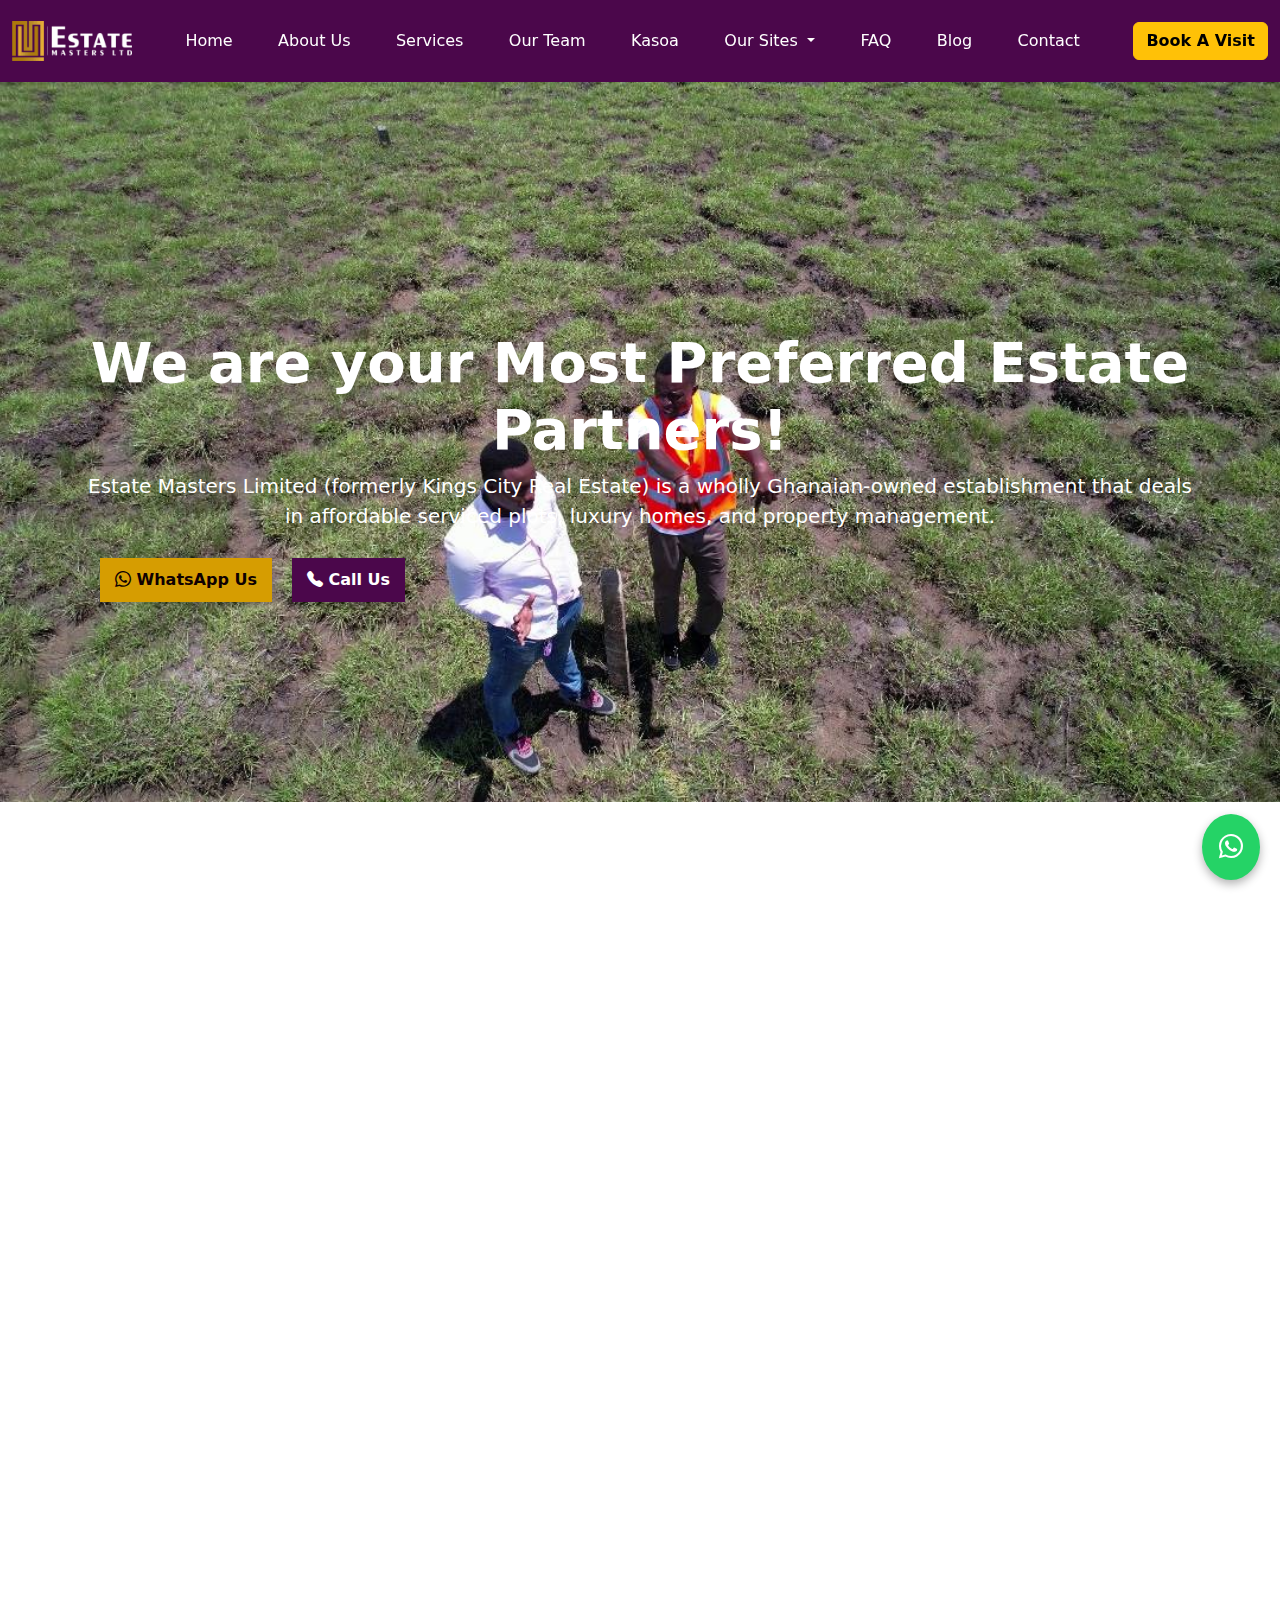
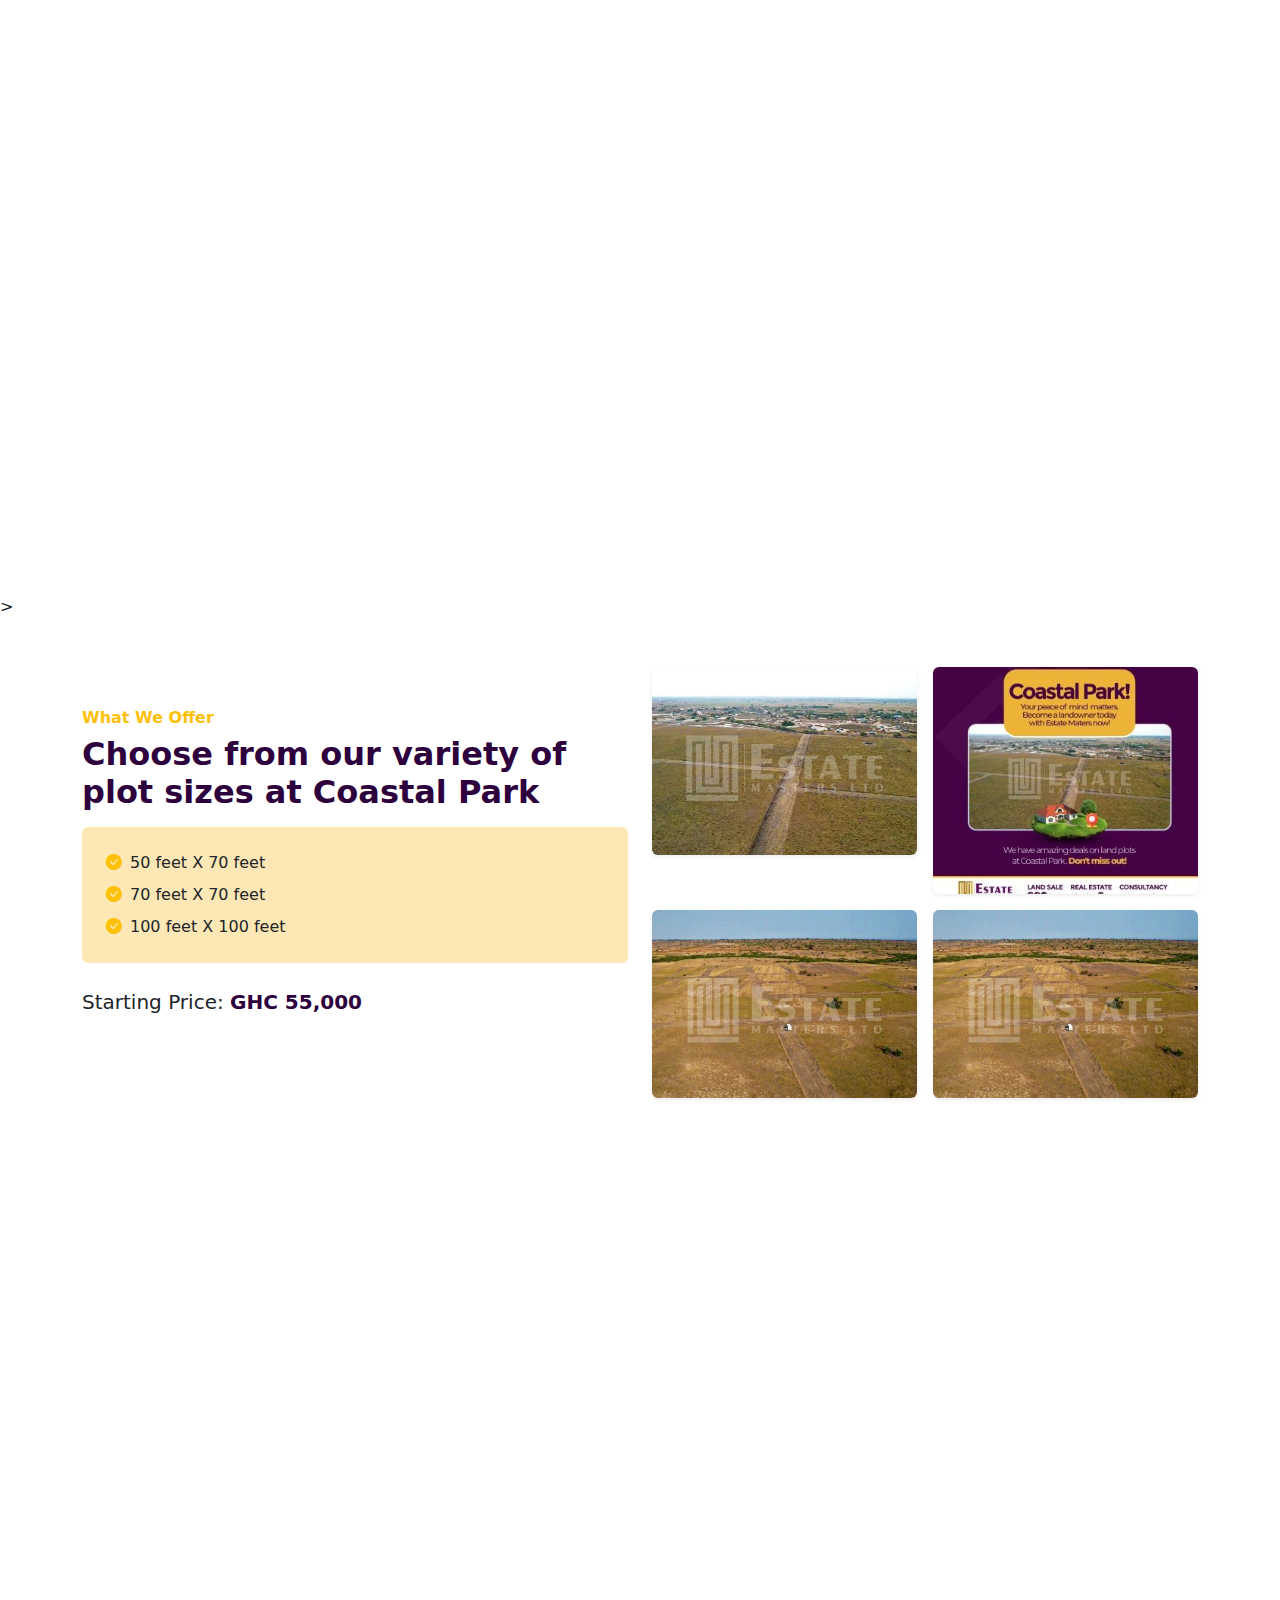
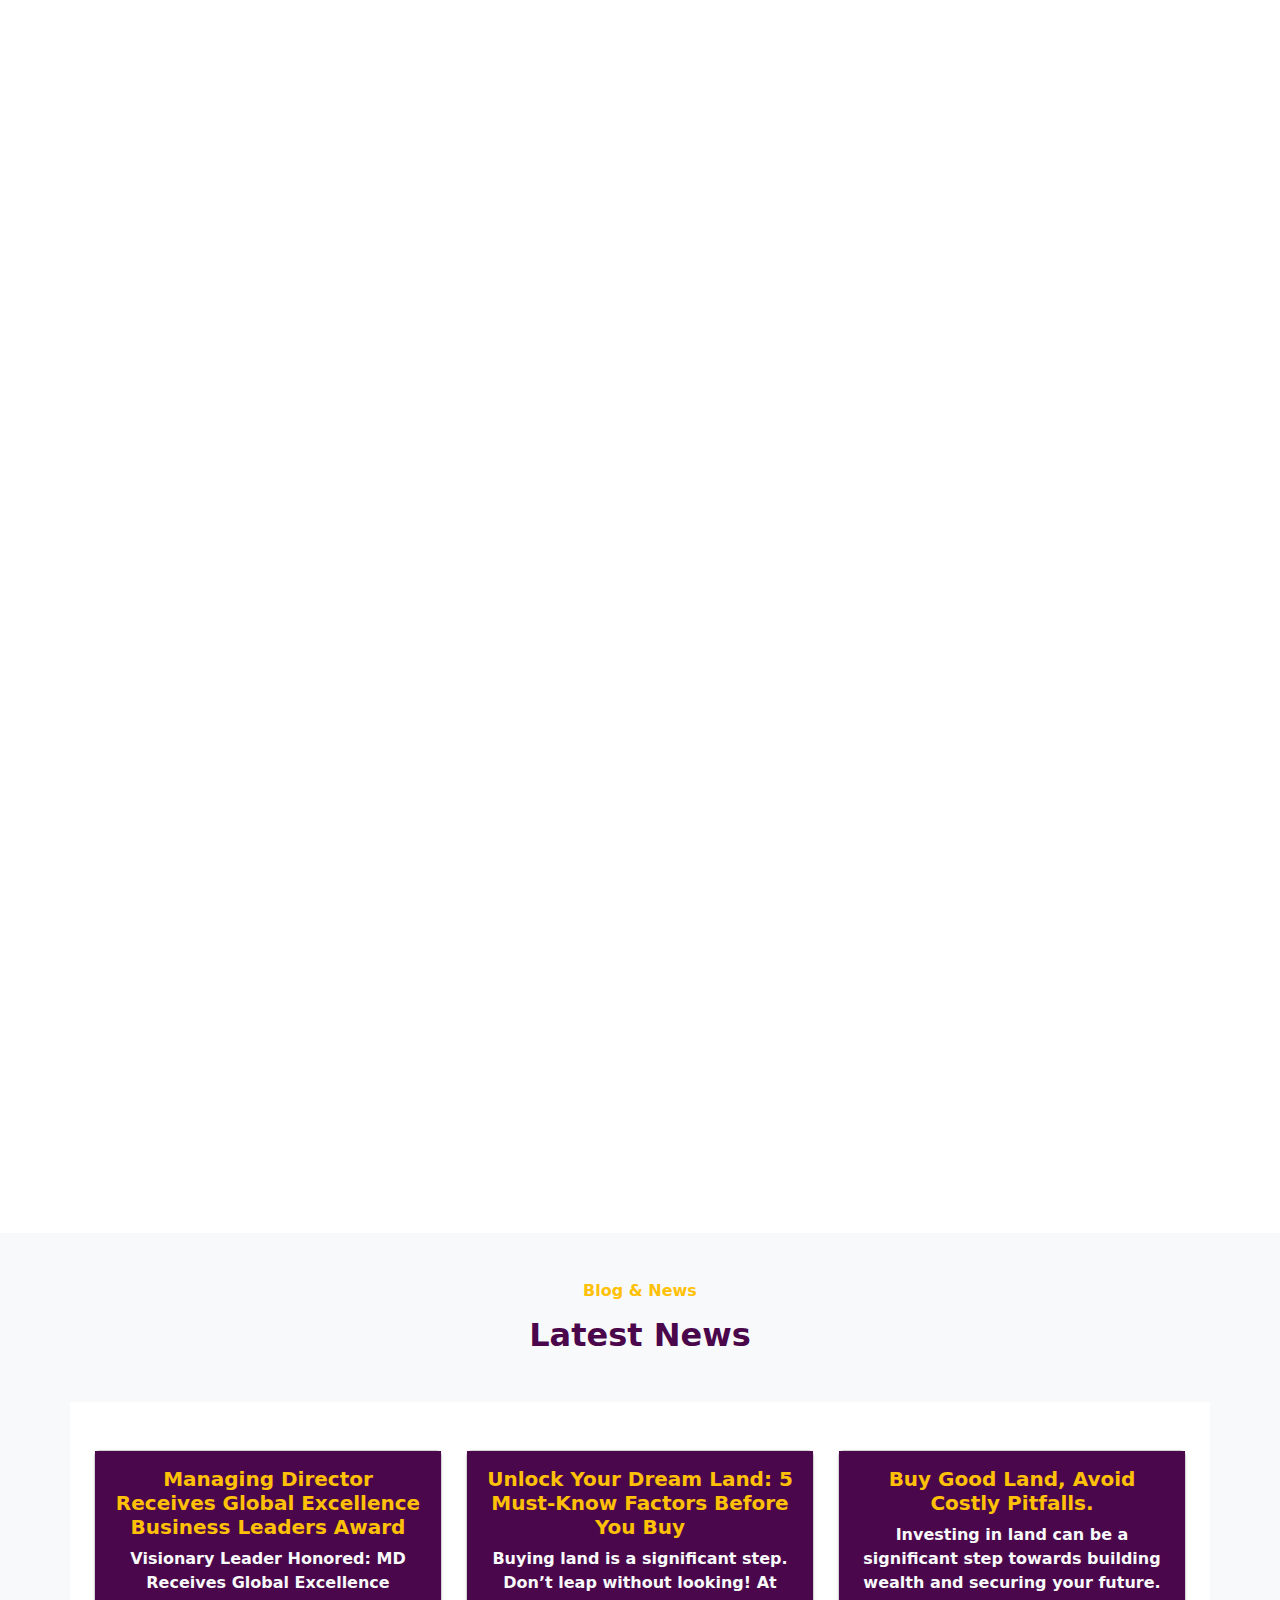
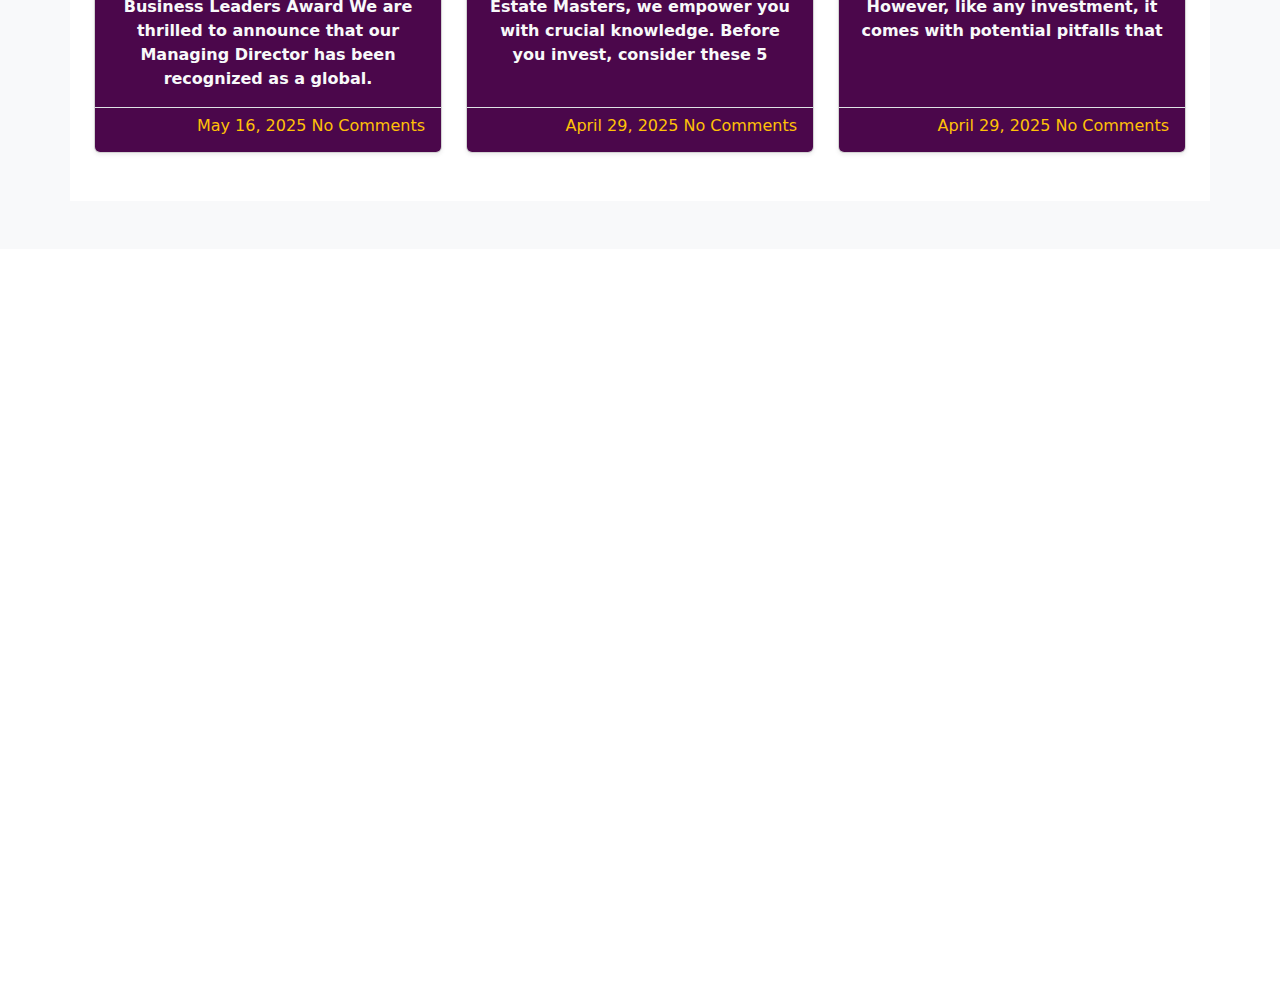
<file: index.html>
<!DOCTYPE html>
<html lang="en">
<head>
  <meta charset="UTF-8" />
  <meta name="viewport" content="width=device-width, initial-scale=1.0" />
  <title>Sale of Lands - Estate Master</title>
  <link rel="icon" href="/Images/Sale-of-Lands-Estate-Masters/Logo.webp" type="image/x-icon">
  <link href="https://cdn.jsdelivr.net/npm/bootstrap@5.3.3/dist/css/bootstrap.min.css" rel="stylesheet">
  <link rel="stylesheet" href="style.css">
   <script src="https://cdn.jsdelivr.net/npm/bootstrap@5.3.3/dist/js/bootstrap.bundle.min.js"></script>
  <link href="https://cdn.jsdelivr.net/npm/bootstrap-icons@1.10.5/font/bootstrap-icons.css" rel="stylesheet">
  <link href="https://cdn.jsdelivr.net/npm/bootstrap-icons@1.10.5/font/bootstrap-icons.css" rel="stylesheet">



</head>
<body> 
 <!-- Navbar (EstateMasters exact color) -->
<nav class="navbar navbar-expand-lg py-3 sticky-top shadow-sm" style="background-color: #4B074B; z-index: 1000;">
  <div class="container-fluid justify-content-between">
    <a class="navbar-brand fw-bold fs-4 text-warning" href="/index.html">
      <img src="/Images/Sale-of-Lands-Estate-Masters/Logo.webp" alt="Logo" height="40">
    </a>
    <button class="navbar-toggler text-light" type="button" data-bs-toggle="collapse" data-bs-target="#navbarContent">
      <span class="navbar-toggler-icon"></span>
    </button>

    <div class="collapse navbar-collapse" id="navbarContent">
      <ul class="navbar-nav d-flex justify-content-evenly w-100">
        <li class="nav-item"><a class="nav-link text-white" href="/index.html">Home</a></li>
        <li class="nav-item"><a class="nav-link text-white" href="/About.html">About Us</a></li>
        <li class="nav-item"><a class="nav-link text-white" href="/Services.html">Services</a></li>
        <li class="nav-item"><a class="nav-link text-white" href="/Our Team.html">Our Team</a></li>
        <li class="nav-item"><a class="nav-link text-white" href="/Kasoa.html">Kasoa</a></li>
        <li class="nav-item dropdown">
          <a class="nav-link dropdown-toggle text-white" href="#" role="button" data-bs-toggle="dropdown" aria-expanded="false">
            Our Sites
          </a>
          <ul class="dropdown-menu">
            <li><a class="dropdown-item" href="https://estatemastersgh.com/dwellys-court/">Dwellys Court</a></li>
            <li><a class="dropdown-item" href="https://estatemastersgh.com/kings-cottage/">Kings Cottage</a></li>
            <li><a class="dropdown-item" href="https://estatemastersgh.com/palm-hills/">Palm Hills</a></li>
            <li><a class="dropdown-item" href="https://estatemastersgh.com/tsopoli-site-1/">Tsopoli</a></li>
            <li><a class="dropdown-item" href="https://estatemastersgh.com/the-royal-city/">The Royal City</a></li>
            <li><a class="dropdown-item" href="https://estatemastersgh.com/mobole-afienya/">Mobole - Afienya</a></li>
          </ul>
        <li class="nav-item"><a class="nav-link text-white" href="/FAQ.html">FAQ</a></li>
        <li class="nav-item"><a class="nav-link text-white" href="/News.html">Blog</a></li>
        <li class="nav-item"><a class="nav-link text-white" href="/Contact.html">Contact</a></li>
      </ul>
    </div>
     <a href="/Contact.html" class="btn btn-warning fw-bold ms-lg-3">Book A Visit</a>
  </div>
</nav>
<!-- Hero Section -->
<section class="text-white text-center d-flex align-items-center position-relative" 
  style="background: url('/Images/Sale-of-Lands-Estate-Masters/sec1%20bg.jpg') no-repeat center center / cover; height: 80vh; background-color: #4B074B;">

  <div class="container">
    <h1 class="display-4 fw-bold">We are your Most Preferred Estate Partners!</h1>
    <p class="lead mb-4">Estate Masters Limited (formerly Kings City Real Estate) is a wholly Ghanaian-owned establishment that deals in affordable serviced plots, luxury homes, and property management.</p>
  </div>

  <!-- Contact Buttons (within section) -->
  <div style="position: absolute; bottom: 200px; left: 100px; display: flex; flex-direction: row; gap: 20px;">
    <!-- WhatsApp Button -->
    <a href="https://wa.me/233505452625" target="_blank"
       style="background-color: #d69d01; color: rgb(15, 1, 1); padding: 10px 15px; border-radius: px; text-decoration: none; box-shadow: 0 4px 6px rgba(0,0,0,0.2); font-weight: bold;">
      <i class="bi bi-whatsapp"></i> WhatsApp Us
    </a>

    <!-- Call Button -->
    <a href="tel:+23324442339"
       style="background-color:  #4B074B; color: white; padding: 10px 15px; border-radius: px; text-decoration: none; box-shadow: 0 4px 6px rgba(0,0,0,0.2); font-weight: bold;">
      <i class="bi bi-telephone-fill"></i> Call Us
    </a>
  </div>
</section>

<section class="mt-5 fade-in">
  <div class="container">
  <div class="row align-items-start">
    <div class="col-md-4">
      <h6 class="text-warning fw-bold">Our Identity</h6>
      <h1>
        Welcome to Estate Masters Limited
      </h1>
      <p>
        Estate Masters limited (formerly Kings City real estate ) is a wholly Ghanaian owned establishment that deals in affordable serviced plots, luxury homes and property management. </p>

        <p>We have been in operation since 2014 and provided our products and services to both individuals and groups with diligence and professionalism each time we are called upon. Our services involve Land sales and documentation, Building & Construction and Property Management.</p>
    </div>
    <div class="col-md-4">
      <p>
        At Estate Masters, we go the extra mile. Before enlisting a property for sale, our Intelligence Team runs a comprehensive background check and investigation to ensure its legitimacy. We also guarantee that all our lands are serviceable for construction.
      </p>
      <p>
        To do this, we clear away any thickets (bushes), rubble, stumps, and anything else that could stand in the way.
      </p>
      <img src="/Images/Sale-of-Lands-Estate-Masters/Car.jpg" alt="Estate Masters Image" class="img-fluid rounded shadow mt-4" style="max-height: 400px;">
      <img src="/Images/Sale-of-Lands-Estate-Masters/Afford.jpg" alt="Estate Masters Image" class="img-fluid rounded shadow mt-4" style="max-height: 400px;">
   </div>
   <div class="col-md-4">
     <img src="/Images/Sale-of-Lands-Estate-Masters/Building.jpg" alt="Estate Masters Image" class="img-fluid rounded shadow mt-4" style="height: 600px; object-fit: cover;">
  </div>
</section>
<!-- Stats Section -->
<section class="py-5 mt-5 fade-in" style="background-color: #fceec9;">
  <div class="container text-center">
    
    <!-- Section Heading -->
    <h2 class="fw-bold text-dark mb-3">Helping people buy and sell properties</h2>
    <p class="text-secondary mb-4">
      We service our lands by clearing any thickets (bushes), rubble, and stumps etc. that will inhibit construction.
    </p>

    <!-- Highlights -->
    <div class="d-flex justify-content-center gap-4 mb-4 flex-wrap">
      <span class="text-dark fw-bold"><i class="bi bi-check2-circle"></i> Trusted Agent</span>
      <span class="text-dark fw-bold"><i class="bi bi-check2-circle"></i> Top Listed Property</span>
      <span class="text-dark fw-bold"><i class="bi bi-check2-circle"></i> 24/7 Support</span>
    </div>

    <!-- Stats Grid -->
    <div class="row text-center mt-4">
      <div class="col-md-3 mb-4">
        <i class="bi bi-house-door-fill text-warning fs-2"></i>
        <h3 class="fw-bold text-warning">3,500</h3>
        <p class="text-dark mb-0">Properties Sold</p>
      </div>
      <div class="col-md-3 mb-4">
        <i class="bi bi-emoji-smile-fill text-warning fs-2"></i>
        <h3 class="fw-bold text-warning">3,500+</h3>
        <p class="text-dark mb-0">Happy Customers</p>
      </div>
      <div class="col-md-3 mb-4">
        <i class="bi bi-headset text-warning fs-2"></i>
        <h3 class="fw-bold text-warning">30</h3>
        <p class="text-dark mb-0">Rep Support</p>
      </div>
      <div class="col-md-3 mb-4">
        <i class="bi bi-check-square-fill text-warning fs-2"></i>
        <h3 class="fw-bold text-warning">180+</h3>
        <p class="text-dark mb-0">Projects Completed</p>
      </div>
    </div>

  </div>
</section>
<section>
><section class="py-5">
  <div class="container">
    <div class="row align-items-center">
      
      <!-- LEFT COLUMN -->
      <div class="col-md-6 mb-4">
        <h6 class="text-warning fw-bold">What We Offer</h6>
        <h2 class="fw-bold" style="color: #2d003d;">
          Choose from our variety of plot sizes at Coastal Park
        </h2>

        <!-- Plot Sizes -->
        <div class="p-4 my-3" style="background-color: #fde8b5; border-radius: 6px;">
          <div class="d-flex align-items-center mb-2">
            <i class="bi bi-check-circle-fill text-warning me-2"></i>
            <span>50 feet X 70 feet</span>
          </div>
          <div class="d-flex align-items-center mb-2">
            <i class="bi bi-check-circle-fill text-warning me-2"></i>
            <span>70 feet X 70 feet</span>
          </div>
          <div class="d-flex align-items-center">
            <i class="bi bi-check-circle-fill text-warning me-2"></i>
            <span>100 feet X 100 feet</span>
          </div>
        </div>

        <!-- Price -->
        <p class="fs-5 mt-4">
          Starting Price: <span class="fw-bold" style="color: #2d003d;">GHC 55,000</span>
        </p>
      </div>

      <!-- RIGHT COLUMN -->
      <div class="col-md-6">
        <div class="row g-3">
          <div class="col-6">
            <img src="/Images/Sale-of-Lands-Estate-Masters/L1.jpg" alt="Plot 1" class="img-fluid rounded shadow-sm">
          </div>
          <div class="col-6">
            <img src="/Images/Sale-of-Lands-Estate-Masters/coastal.jpg" alt="Plot 2" class="img-fluid rounded shadow-sm">
          </div>
          <div class="col-6">
            <img src="/Images/Sale-of-Lands-Estate-Masters/L3.jpg" alt="Plot 3" class="img-fluid rounded shadow-sm">
          </div>
          <div class="col-6">
            <img src="/Images/Sale-of-Lands-Estate-Masters/L3.jpg" alt="Plot 4" class="img-fluid rounded shadow-sm">
          </div>
        </div>
      </div>

    </div>
  </div>
</section>
<section class="py-5 bg-light fade-in">
  <div id="carouselExampleControls" class="carousel slide" data-bs-ride="carousel" data-bs-interval="3000">
    <div class="container carousel-inner">

      <!-- Slide 1 -->
      <div class="carousel-item active">
        <div class="row">
          <div class="col-12 col-md-3">
            <img src="/Images/Sale-of-Lands-Estate-Masters/L3.jpg" class="d-block w-100" alt="...">
          </div>
          <div class="col-12 col-md-3">
            <img src="/Images/Sale-of-Lands-Estate-Masters/L2.jpg" class="d-block w-100" alt="...">
          </div>
          <div class="col-12 col-md-3">
            <img src="/Images/Sale-of-Lands-Estate-Masters/Car.jpg" class="d-block w-100" alt="...">
          </div>
          <div class="col-12 col-md-3">
            <img src="/Images/Sale-of-Lands-Estate-Masters/L1.jpg" class="d-block w-100" alt="...">
          </div>
        </div>
      </div>

      <!-- Slide 2 -->
      <div class="carousel-item">
        <div class="row">
          <div class="col-12 col-md-3">
            <img src="/Images/Sale-of-Lands-Estate-Masters/L4.jpg" class="d-block w-100" alt="...">
          </div>
          <div class="col-12 col-md-3">
            <img src="/Images/Sale-of-Lands-Estate-Masters/B2.jpg" class="d-block w-100" alt="...">
          </div>
          <div class="col-12 col-md-3">
            <img src="/Images/Sale-of-Lands-Estate-Masters/B3.jpg" class="d-block w-100" alt="...">
          </div>
          <div class="col-12 col-md-3">
            <img src="/Images/Sale-of-Lands-Estate-Masters/tour.jpg" class="d-block w-100" alt="...">
          </div>
        </div>
      </div>

      <!-- Slide 3 -->
      <div class="carousel-item">
        <div class="row">
          <div class="col-12 col-md-3">
            <img src="/Images/Sale-of-Lands-Estate-Masters/PL1.jpg" class="d-block w-100" alt="...">
          </div>
          <div class="col-12 col-md-3">
            <img src="/Images/Sale-of-Lands-Estate-Masters/L5.jpg" class="d-block w-100" alt="...">
          </div>
          <div class="col-12 col-md-3">
            <img src="/Images/Sale-of-Lands-Estate-Masters/L3.jpg" class="d-block w-100" alt="...">
          </div>
          <div class="col-12 col-md-3">
            <img src="/Images/Sale-of-Lands-Estate-Masters/L2.jpg" class="d-block w-100" alt="...">
          </div>
        </div>
      </div>

    </div>

    <!-- Carousel Controls -->
    <button class="carousel-control-prev" type="button" data-bs-target="#carouselExampleControls" data-bs-slide="prev">
      <span class="carousel-control-prev-icon" aria-hidden="true"></span>
      <span class="visually-hidden">Previous</span>
    </button>
    <button class="carousel-control-next" type="button" data-bs-target="#carouselExampleControls" data-bs-slide="next">
      <span class="carousel-control-next-icon" aria-hidden="true"></span>
      <span class="visually-hidden">Next</span>
    </button>
  </div>
</section>


<!-- Services Section -->
<section class="py-5 bg-light fade-in">
  <div class="container text-center">
    <h2 class="fw-bold mb-5" style="color: #4B074B;"></h2>
    <div class="row g-4">
      <div class="col-md-4">
        <div class="card h-100 border-0 shadow-sm">
          <div class="card-body bg-warning fw-bold">
            <h5 class="card-title fw-bold" style="color: #4B074B;">Land Sales</h5>
            <p class="card-text">We provide litigation-free and affordable land across Ghana with flexible payment terms.</p>
          </div>
        </div>
      </div>

      <div class="col-md-4">
        <div class="card h-100 border-0 shadow-sm">
          <div class="card-body bg-warning fw-bold">
            <h5 class="card-title fw-bold" style="color: #4B074B;">Site Inspection</h5>
            <p class="card-text">Free site visits available weekly. Let us guide you to your future investment location.</p>
          </div>
        </div>
      </div>

      <div class="col-md-4">
        <div class="card h-100 border-0 shadow-sm">
          <div class="card-body bg-warning fw-bold">
            <h5 class="card-title fw-bold" style="color: #4B074B;">Documentation</h5>
            <p class="card-text">We assist with land registration, indenture, and full documentation processing with ease.</p>
          </div>
        </div>
      </div>
    </div>
    <div class="container mt-5">
    <div class="row">
      <div class="col-md-6">
        <img src="/Images/Sale-of-Lands-Estate-Masters/mmmmasa.png" alt="" class="img-fluid rounded shadow-sm mb-4 " style="max-height: 300%; object-fit: cover;">
      </div>

      <div class="col-md-6">
        <!-- Contact Form -->
<div class="col-md6 bg-warning p-4 rounded shadow-sm">
  <h3 class="fw-bold mb-3 text-dark">Send Us a Message</h3>

  <!-- Success Alert (hidden by default) -->
  <div id="successAlert" class="alert alert-success d-none" role="alert">
    ✅ Message sent successfully. We'll get back to you soon!
  </div>

  <form id="contactForm" novalidate>
    <div class="row">
      <div class="col-md-6 mb-3">
        <label for="name" class="form-label">Your Name</label>
        <input type="text" class="form-control" id="name" required />
        <div class="invalid-feedback">Please enter your name.</div>
      </div>
      <div class="col-md-6 mb-3">
        <label for="email" class="form-label">Your Email</label>
        <input type="email" class="form-control" id="email" required />
        <div class="invalid-feedback">Please enter a valid email.</div>
      </div>
    </div>

    <div class="mb-3">
      <label for="subject" class="form-label">Subject</label>
      <input type="text" class="form-control" id="subject" required />
      <div class="invalid-feedback">Please provide a subject.</div>
    </div>

    <div class="mb-3">
      <label for="message" class="form-label">Your Message</label>
      <textarea class="form-control" id="message" rows="5" required></textarea>
      <div class="invalid-feedback">Please enter a message.</div>
    </div>

    <button type="submit" class="btn btn-warning fw-bold">Send Message</button>
  </form>
      </div>

    </div>
  </div>
    

   
</section>


<!-- Testimonials Section -->
<section class="py-5 bg-light fade-in">
  <div class="container">
    <h6 class="text-warning fw-bold text-center mb-3">What our Clients say about us</h6>
    <h1 class="fw-bold text-center mb-5">Testimonials</h1>
    
    <div class="row g-4">
      
      <!-- First Video -->
      <div class="col-md-6">
        <div class="ratio ratio-16x9 shadow rounded">
          <iframe
            src="https://www.youtube.com/embed/bacB1_y7chk"
            title="Testimonial from Ama Serwaa"
            allowfullscreen
          ></iframe>
        </div>
      </div>

      <!-- Second Video -->
      <div class="col-md-6">
        <div class="ratio ratio-16x9 shadow rounded">
          <iframe
            src="https://www.youtube.com/embed/_3BHMGTgL6s"
            title="Testimonial from Kojo Mensah"
            allowfullscreen
          ></iframe>
        </div>
      </div>

    </div>
  </div>
</section>

<!-- Blog Section -->
<section class="py-5 bg-light">
  <div class="container text-center">
    <h6 class="text-warning fw-bold text-center mb-3">Blog & News</h6>
    <h2 class="fw-bold mb-5" style="color: #4B074B;">Latest News</h2>
    <div class="row g-4">
      
     <section class="py-5 bg-white">
    <div class="container">
    <div class="row g-4">
      
      <!-- Card 1 -->
      <div class="col-md-4">
        <div class="card h-100 shadow-sm">
          <div class="card-body fw-bold" style="background-color: #4B074B; ">
            <h5 class="card-title fw-bold text-warning">Managing Director Receives Global Excellence Business Leaders Award</h5>
            <p class="card-text text-light">Visionary Leader Honored: MD Receives Global Excellence Business Leaders Award We are thrilled to announce that our Managing Director has been recognized as a global.</p>
          </div>
          <div class="card-footer border-top text-end text-warning" style="background-color: #4B074B;">
            <h6>May 16, 2025  No Comments</h6>
          </div>
        </div>
      </div>

      <!-- Card 2 -->
      <div class="col-md-4">
        <div class="card h-100 shadow-sm">
          <div class="card-body fw-bold" style="background-color: #4B074B;">
            <h5 class="card-title fw-bold text-warning">Unlock Your Dream Land: 5 Must-Know Factors Before You Buy</h5>
            <p class="card-text text-light">Buying land is a significant step. Don’t leap without looking! At Estate Masters, we empower you with crucial knowledge. Before you invest, consider these 5</p>
          </div>
           <div class="card-footer border-top text-end text-warning" style="background-color: #4B074B;">
            <h6>April 29, 2025  No Comments</h6>
          </div>
        </div>
      </div>

      <!-- Card 3 -->
      <div class="col-md-4">
        <div class="card h-100 shadow-sm">
          <div class="card-body fw-bold" style="background-color: #4B074B;">
            <h5 class="card-title fw-bold text-warning">Buy Good Land, Avoid Costly Pitfalls.</h5>
            <p class="card-text text-light">Investing in land can be a significant step towards building wealth and securing your future. However, like any investment, it comes with potential pitfalls that</p>
          </div>
          <div class="card-footer border-top text-end text-warning" style="background-color: #4B074B;">
            <h6>April 29, 2025  No Comments</h6>
          </div>
        </div>
      </div>

    </div>
  </div>
</section>

    </div>
  </div>
</section>
<!-- Google Map - Savanna Junction, New Dawhenya -->
<section class="p-0 fade-in">
  <iframe 
    src="https://www.google.com/maps/embed?pb=!1m18!1m12!1m3!1d3959.646681331706!2d0.11956791422843828!3d5.748056195842474!2m3!1f0!2f0!3f0!3m2!1i1024!2i768!4f13.1!3m3!1m2!1s0xfdcfc80aa0e09ff7%3A0x6a644dd8f5aef59f!2sSavanna%20Junction%2C%20New%20Dawhenya!5e0!3m2!1sen!2sgh!4v1719337700000!5m2!1sen!2sgh" 
    width="100%" 
    height="400" 
    style="border:0;" 
    allowfullscreen="" 
    loading="lazy" 
    referrerpolicy="no-referrer-when-downgrade">
  </iframe>
</section>

<!-- Footer -->
<footer style="background-color: #4B074B;" class="text-white pt-5 pb-3 fade-in">
  <div class="container">
    <div class="row">

      <!-- Company Info -->
      <div class="col-md-4 mb-4">
         <a class="navbar-brand fw-bold fs-4 text-warning" href="/index.html">
      <img src="/Images/Sale-of-Lands-Estate-Masters/Logo.webp" alt="Logo" height="40">
    </a>
        <p>Your trusted partner in secure land and property investments across Ghana.</p>
      </div>

      <!-- Quick Links -->
      <div class="col-md-4 mb-4">
        <h6 class="fw-bold">Quick Links</h6>
        <ul class="list-unstyled">
          <li><a href="/index.html" class="text-white text-decoration-none">Home</a></li>
          <li><a href="/Services.html" class="text-white text-decoration-none">Services</a></li>
          <li><a href="/Our sites.html" class="text-white text-decoration-none">Our Sites</a></li>
          <li><a href="/Contact.html" class="text-white text-decoration-none">Contact</a></li>
        </ul>
      </div>

      <!-- Social Media -->
      <div class="col-md-4 mb-4">
        <h6 class="fw-bold">Connect With Us</h6>
        <a href="https://www.facebook.com/estatemastersgh" class="text-white me-3"><i class="bi bi-facebook fs-5"></i></a>
        <a href="https://www.instagram.com/estatemastersgh/" class="text-white me-3"><i class="bi bi-instagram fs-5"></i></a>
        <a href="https://twitter.com/estatemastersgh" class="text-white me-3"><i class="bi bi-twitter fs-5"></i></a>
        <a href="https://www.linkedin.com/company/73468457/admin/" class="text-white"><i class="bi bi-linkedin fs-5"></i></a>
      </div>
    </div>
     <!-- Floating Language Dropdown (bottom right corner) -->
    <div class="position-fixed bottom-4 end-1 mb-5 me-4 z-3">
    <div class="dropdown">
      <button class="btn btn-outline-light bg-dark text-white dropdown-toggle" type="button" id="languageDropdown" data-bs-toggle="dropdown" aria-expanded="false">
        🌐 Language
      </button>
      <ul class="dropdown-menu dropdown-menu-end" aria-labelledby="languageDropdown">
        <li><a class="dropdown-item" href="#">English</a></li>
        <li><a class="dropdown-item" href="#">Twi</a></li>
        <li><a class="dropdown-item" href="#">Ewe</a></li>
        <li><a class="dropdown-item" href="#">French</a></li>
      </ul>
    </div>
  </div>
    <div class="text-center mt-4 border-top pt-3">
      <p class="mb-0">&copy; 2025 EstateMasters. All rights reserved.</p>
    </div>
  </div>
</footer>


  <script src="script.js"></script>


   <!-- WhatsApp Chat Bubble -->
<a href="https://wa.me/233200000000" class="whatsapp-float" target="_blank" title="Chat with us on WhatsApp">
  <i class="bi bi-whatsapp"></i>
</a>
</body>
</html>
</file>
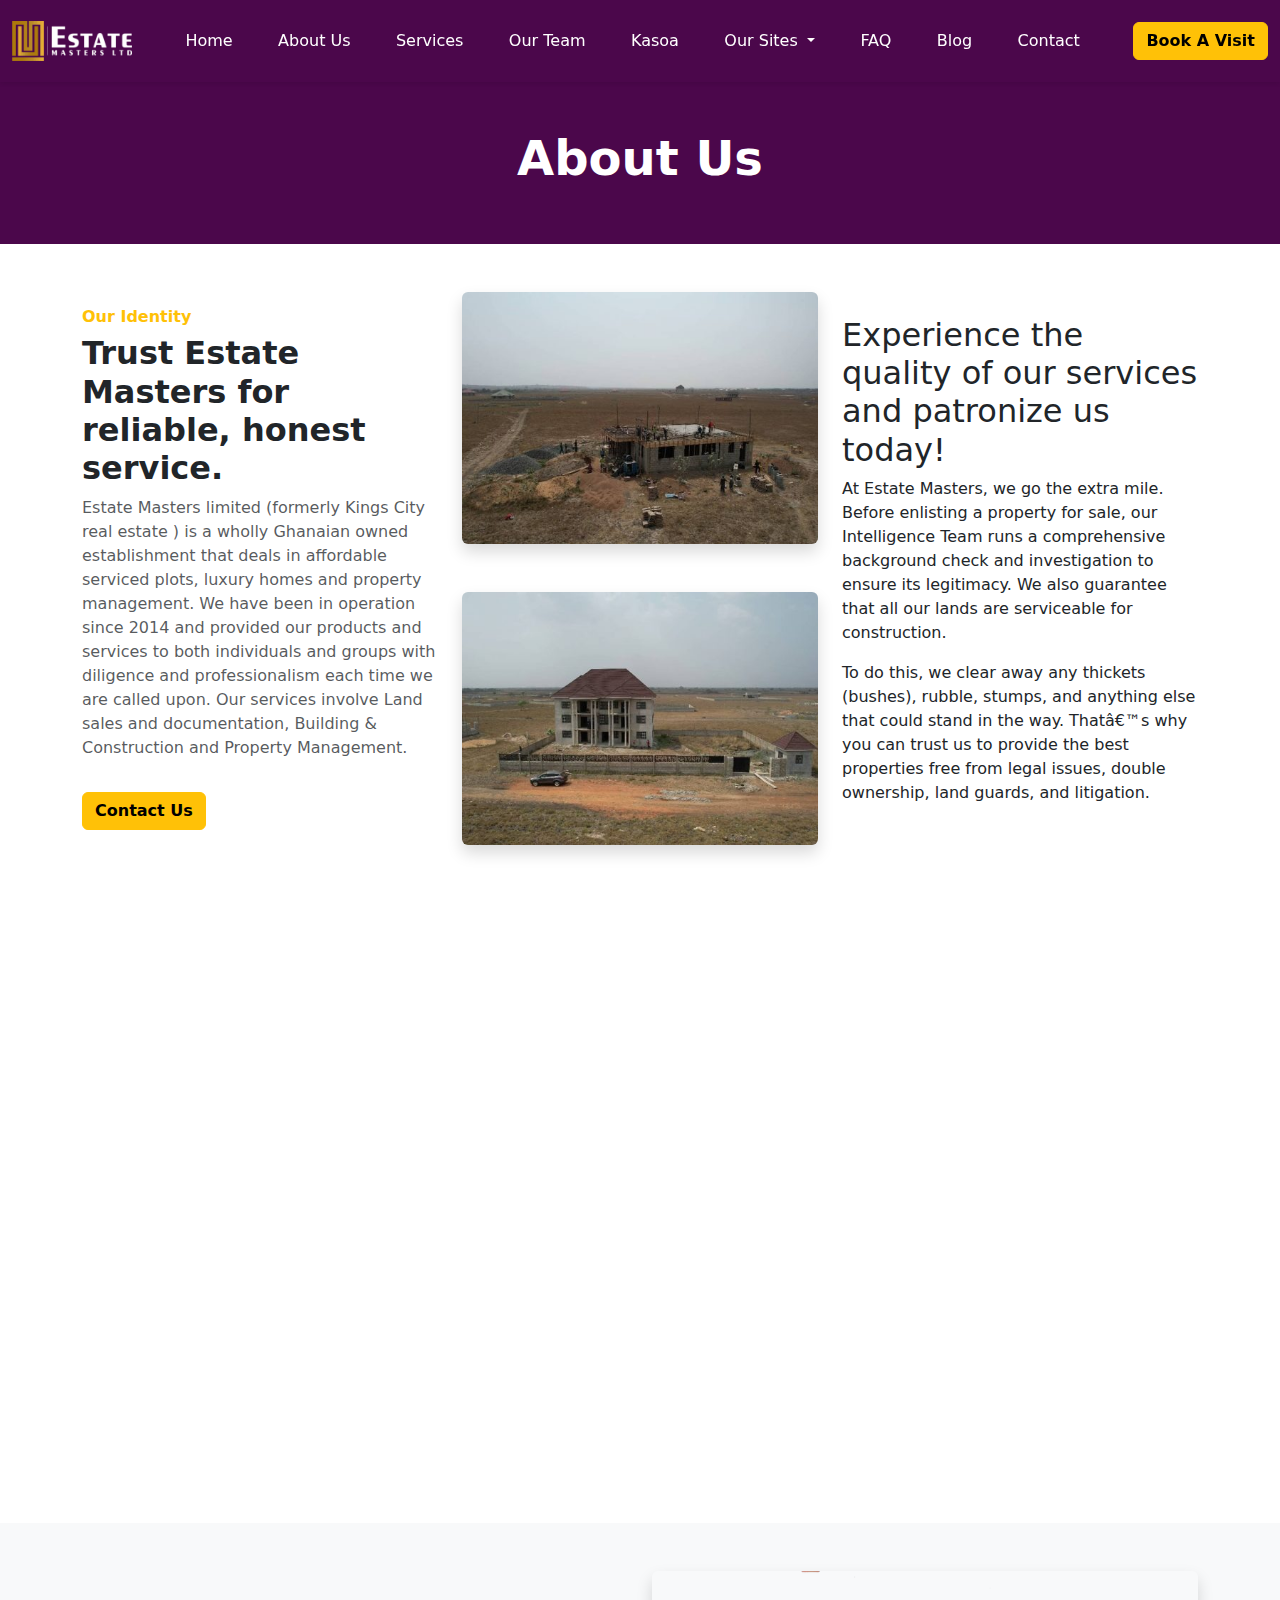
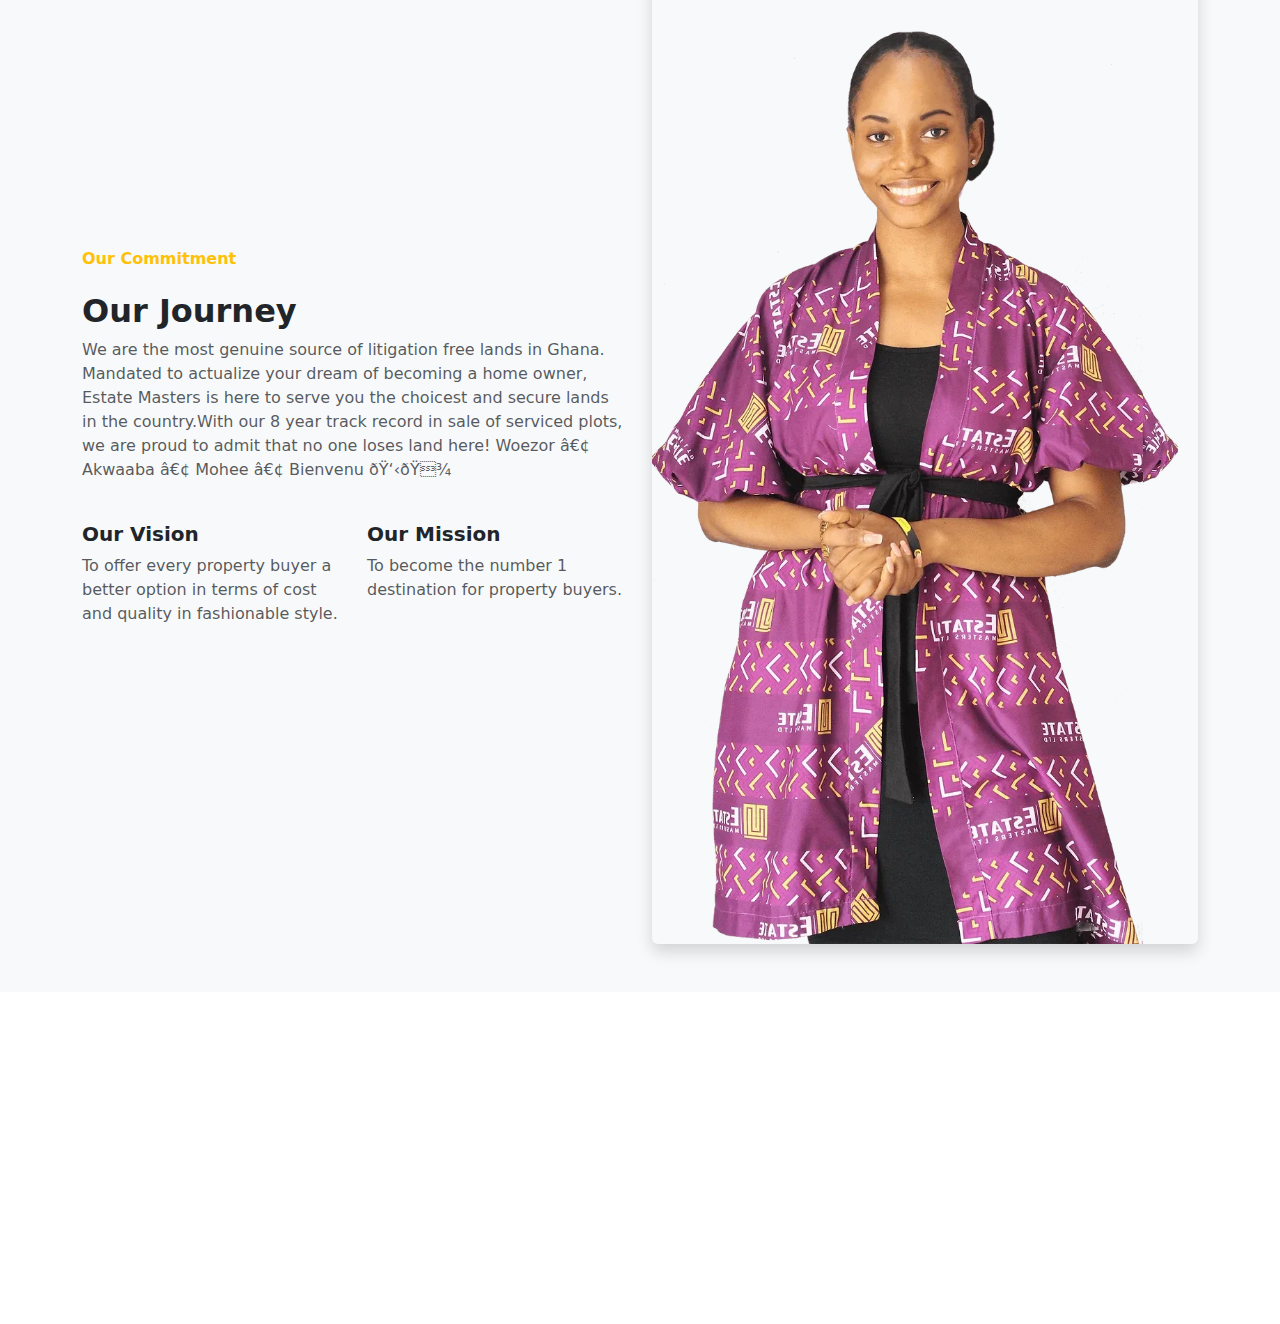
<file: About.html>
<!DOCTYPE html>
<html lang="en">
<head>
  <meta charset="UTF‑8" />
  <meta name="viewport" content="width=device-width, initial-scale=1.0" />
  <title>About Us – EstateMasters</title>

  <!-- Bootstrap CSS, Icons, AOS -->
  <link href="https://cdn.jsdelivr.net/npm/bootstrap@5.3.3/dist/css/bootstrap.min.css" rel="stylesheet">
  <link href="https://cdn.jsdelivr.net/npm/bootstrap-icons@1.10.5/font/bootstrap-icons.css" rel="stylesheet">
  <link href="https://cdn.jsdelivr.net/npm/aos@2.3.4/dist/aos.css" rel="stylesheet">
  <link rel="stylesheet" href="style.css">
</head>
<body>
<!-- Navbar (EstateMasters exact color) -->
<nav class="navbar navbar-expand-lg py-3 sticky-top shadow-sm" style="background-color: #4B074B; z-index: 1000;">
  <div class="container-fluid justify-content-between">
    <a class="navbar-brand fw-bold fs-4 text-warning" href="/index.html">
      <img src="/Images/Sale-of-Lands-Estate-Masters/Logo.webp" alt="Logo" height="40">
    </a>
    <button class="navbar-toggler text-light" type="button" data-bs-toggle="collapse" data-bs-target="#navbarContent">
      <span class="navbar-toggler-icon"></span>
    </button>

    <div class="collapse navbar-collapse" id="navbarContent">
      <ul class="navbar-nav d-flex justify-content-evenly w-100">
        <li class="nav-item"><a class="nav-link text-white" href="/index.html">Home</a></li>
        <li class="nav-item"><a class="nav-link text-white" href="/About.html">About Us</a></li>
        <li class="nav-item"><a class="nav-link text-white" href="/Services.html">Services</a></li>
        <li class="nav-item"><a class="nav-link text-white" href="/Our Team.html">Our Team</a></li>
        <li class="nav-item"><a class="nav-link text-white" href="/Kasoa.html">Kasoa</a></li>
        <li class="nav-item dropdown">
          <a class="nav-link dropdown-toggle text-white" href="#" role="button" data-bs-toggle="dropdown" aria-expanded="false">
            Our Sites
          </a>
          <ul class="dropdown-menu">
            <li><a class="dropdown-item" href="https://estatemastersgh.com/dwellys-court/">Dwellys Court</a></li>
            <li><a class="dropdown-item" href="https://estatemastersgh.com/kings-cottage/">Kings Cottage</a></li>
            <li><a class="dropdown-item" href="https://estatemastersgh.com/palm-hills/">Palm Hills</a></li>
            <li><a class="dropdown-item" href="https://estatemastersgh.com/tsopoli-site-1/">Tsopoli</a></li>
            <li><a class="dropdown-item" href="https://estatemastersgh.com/the-royal-city/">The Royal City</a></li>
            <li><a class="dropdown-item" href="https://estatemastersgh.com/mobole-afienya/">Mobole - Afienya</a></li>
          </ul>
        <li class="nav-item"><a class="nav-link text-white" href="/FAQ.html">FAQ</a></li>
        <li class="nav-item"><a class="nav-link text-white" href="/News.html">Blog</a></li>
        <li class="nav-item"><a class="nav-link text-white" href="/Contact.html">Contact</a></li>
      </ul>
    </div>
     <a href="/Contact.html" class="btn btn-warning fw-bold ms-lg-3">Book A Visit</a>
  </div>
</nav>
  <!-- Hero -->
  <section class="py-5 text-center" style="background-color: #4B074B;">
    <div class="container">
      <h1 class="display-5 fw-bold text-white">About Us</h1>
    </div>
  </section>

  <section class="py-5">
  <div class="container">
    <div class="row align-items-center">
      
      <!-- Text Column -->
      <div class="col-md-4 mb-4 mb-md-0">
        <h6 class="text-warning fw-bold">Our Identity</h6>
        <h2 class="fw-bold">Trust Estate Masters for reliable, honest service.</h2>
        <p class="text-muted">
         Estate Masters limited (formerly Kings City real estate ) is a wholly Ghanaian owned establishment that deals in affordable serviced plots, luxury homes and property management. We have been in operation since 2014 and provided our products and services to both individuals and groups with diligence and professionalism each time we are called upon. Our services involve Land sales and documentation, Building & Construction and Property Management.
        </p>
        <a href="/Contact.html" class="btn btn-warning fw-bold mt-3">Contact Us</a>
      </div>

      <!-- Image Column -->
      <div class="col-md-4">
        <img src="/Images/Sale-of-Lands-Estate-Masters/B0.jpg" alt="Estate View" class="img-fluid rounded shadow">
        <img src="/Images/Sale-of-Lands-Estate-Masters/B3.jpg" alt="Estate View" class="img-fluid rounded shadow mt-5">
      </div>
      <div class="col-md-4">
        <h2>Experience the quality of our services and patronize us today!</h2>
        <p>At Estate Masters, we go the extra mile. Before enlisting a property for sale, our Intelligence Team runs a comprehensive background check and investigation to ensure its legitimacy. We also guarantee that all our lands are serviceable for construction.</p>
        <p>To do this, we clear away any thickets (bushes), rubble, stumps, and anything else that could stand in the way. That’s why you can trust us to provide the best properties free from legal issues, double ownership, land guards, and litigation.</p>
      </div>

    </div>
  </div>
</section>

  <!-- Call to Action -->
  <section class="py-5 text-center" style="background-color: #4B074B;" data-aos="zoom-in">
    <div class="container">
      <h2 class="fw-bold text-white mb-3">Book Your Free Site Visit Today!</h2>
      <a href="contact.html" class="btn btn-warning btn-lg fw-bold">Book a Visit</a>
    </div>
  </section>
  <!-- Stats Section -->
<section class="py-5 mt-5 fade-in" style="background-color: #fceec9;">
  <div class="container text-center">
    
    <!-- Section Heading -->
    <h2 class="fw-bold text-dark mb-3">Helping people buy and sell properties</h2>
    <p class="text-secondary mb-4">
      We service our lands by clearing any thickets (bushes), rubble, and stumps etc. that will inhibit construction.
    </p>

    <!-- Highlights -->
    <div class="d-flex justify-content-center gap-4 mb-4 flex-wrap">
      <span class="text-dark fw-bold"><i class="bi bi-check2-circle"></i> Trusted Agent</span>
      <span class="text-dark fw-bold"><i class="bi bi-check2-circle"></i> Top Listed Property</span>
      <span class="text-dark fw-bold"><i class="bi bi-check2-circle"></i> 24/7 Support</span>
    </div>

    <!-- Stats Grid -->
    <div class="row text-center mt-4">
      <div class="col-md-3 mb-4">
        <i class="bi bi-house-door-fill text-warning fs-2"></i>
        <h3 class="fw-bold text-warning">3,500</h3>
        <p class="text-dark mb-0">Properties Sold</p>
      </div>
      <div class="col-md-3 mb-4">
        <i class="bi bi-emoji-smile-fill text-warning fs-2"></i>
        <h3 class="fw-bold text-warning">3,500+</h3>
        <p class="text-dark mb-0">Happy Customers</p>
      </div>
      <div class="col-md-3 mb-4">
        <i class="bi bi-headset text-warning fs-2"></i>
        <h3 class="fw-bold text-warning">30</h3>
        <p class="text-dark mb-0">Rep Support</p>
      </div>
      <div class="col-md-3 mb-4">
        <i class="bi bi-check-square-fill text-warning fs-2"></i>
        <h3 class="fw-bold text-warning">180+</h3>
        <p class="text-dark mb-0">Projects Completed</p>
      </div>
    </div>

  </div>
</section>
<section class="py-5 bg-light">
  <div class="container">
    <div class="row align-items-center">

      <!-- Main Left Column with 2 Sub-Columns -->
      <div class="col-md-6">
        <h6 class="fw-bold mb-4 text-warning">Our Commitment</h6>
        <div class="row">

          <!-- Sub-column 1 -->
          <div class="col-sm- mb-4">
            <h2 class="fw-bold">Our Journey</h2>
            <p class="text-muted">We are the most genuine source of litigation free lands in Ghana. Mandated to actualize your dream of becoming a home owner, Estate Masters is here to serve you the choicest and secure lands in the country.With our 8 year track record in sale of serviced plots, we are proud to admit that no one loses land here!
              Woezor • Akwaaba • Mohee • Bienvenu 👋🏾</p>
          </div>

        

          <!-- Sub-column 3 -->
          <div class="col-sm-6 mb-4">
            <h5 class="fw-bold">Our Vision</h5>
            <p class="text-muted">To offer every property buyer a better option in terms of cost and quality in fashionable style.</p>
          </div>

          <!-- Sub-column 4 -->
          <div class="col-sm-6 mb-4">
            <h5 class="fw-bold">Our Mission</h5>
            <p class="text-muted">To become the number 1 destination for property buyers.</p>
          </div>

        </div>
      </div>

      <!-- Main Right Column with Image -->
      <div class="col-md-6 text-center">
        <img src="/Images/Real Estate-Lands Sales in Ghana- Estate Masters/imgi_5_Maud-sticker-22-e1671755401285.webp" alt="Estate View" class="img-fluid rounded shadow" style= hieght: 40px>
      </div>

    </div>
  </div>
</section>


  <!-- Footer -->
<footer style="background-color: #4B074B;" class="text-white pt-5 pb-3 fade-in">
  <div class="container">
    <div class="row">

      <!-- Company Info -->
      <div class="col-md-4 mb-4">
         <a class="navbar-brand fw-bold fs-4 text-warning" href="/index.html">
      <img src="/Images/Sale-of-Lands-Estate-Masters/Logo.webp" alt="Logo" height="40">
    </a>
        <p>Your trusted partner in secure land and property investments across Ghana.</p>
      </div>

      <!-- Quick Links -->
      <div class="col-md-4 mb-4">
        <h6 class="fw-bold">Quick Links</h6>
        <ul class="list-unstyled">
          <li><a href="/index.html" class="text-white text-decoration-none">Home</a></li>
          <li><a href="/Services.html" class="text-white text-decoration-none">Services</a></li>
          <li><a href="/Our sites.html" class="text-white text-decoration-none">Our Sites</a></li>
          <li><a href="/Contact.html" class="text-white text-decoration-none">Contact</a></li>
        </ul>
      </div>

      <!-- Social Media -->
      <div class="col-md-4 mb-4">
        <h6 class="fw-bold">Connect With Us</h6>
        <a href="https://www.facebook.com/estatemastersgh" class="text-white me-3"><i class="bi bi-facebook fs-5"></i></a>
        <a href="https://www.instagram.com/estatemastersgh/" class="text-white me-3"><i class="bi bi-instagram fs-5"></i></a>
        <a href="https://twitter.com/estatemastersgh" class="text-white me-3"><i class="bi bi-twitter fs-5"></i></a>
        <a href="https://www.linkedin.com/company/73468457/admin/" class="text-white"><i class="bi bi-linkedin fs-5"></i></a>
      </div>
    </div>
     <!-- Floating Language Dropdown (bottom right corner) -->
    <div class="position-fixed bottom-4 end-1 mb-5 me-4 z-3">
    <div class="dropdown">
      <button class="btn btn-outline-light bg-dark text-white dropdown-toggle" type="button" id="languageDropdown" data-bs-toggle="dropdown" aria-expanded="false">
        🌐 Language
      </button>
      <ul class="dropdown-menu dropdown-menu-end" aria-labelledby="languageDropdown">
        <li><a class="dropdown-item" href="#">English</a></li>
        <li><a class="dropdown-item" href="#">Twi</a></li>
        <li><a class="dropdown-item" href="#">Ewe</a></li>
        <li><a class="dropdown-item" href="#">French</a></li>
      </ul>
    </div>
  </div>
    <div class="text-center mt-4 border-top pt-3">
      <p class="mb-0">&copy; 2025 EstateMasters. All rights reserved.</p>
    </div>
  </div>
</footer>
 <script src="script.js"></script>
  
<script src="https://cdn.jsdelivr.net/npm/bootstrap@5.3.3/dist/js/bootstrap.bundle.min.js"></script>
  <script src="https://cdn.jsdelivr.net/npm/aos@2.3.4/dist/aos.js"></script>
  <script>
    AOS.init({ once: true });
  </script>

</body>
</html>
</file>
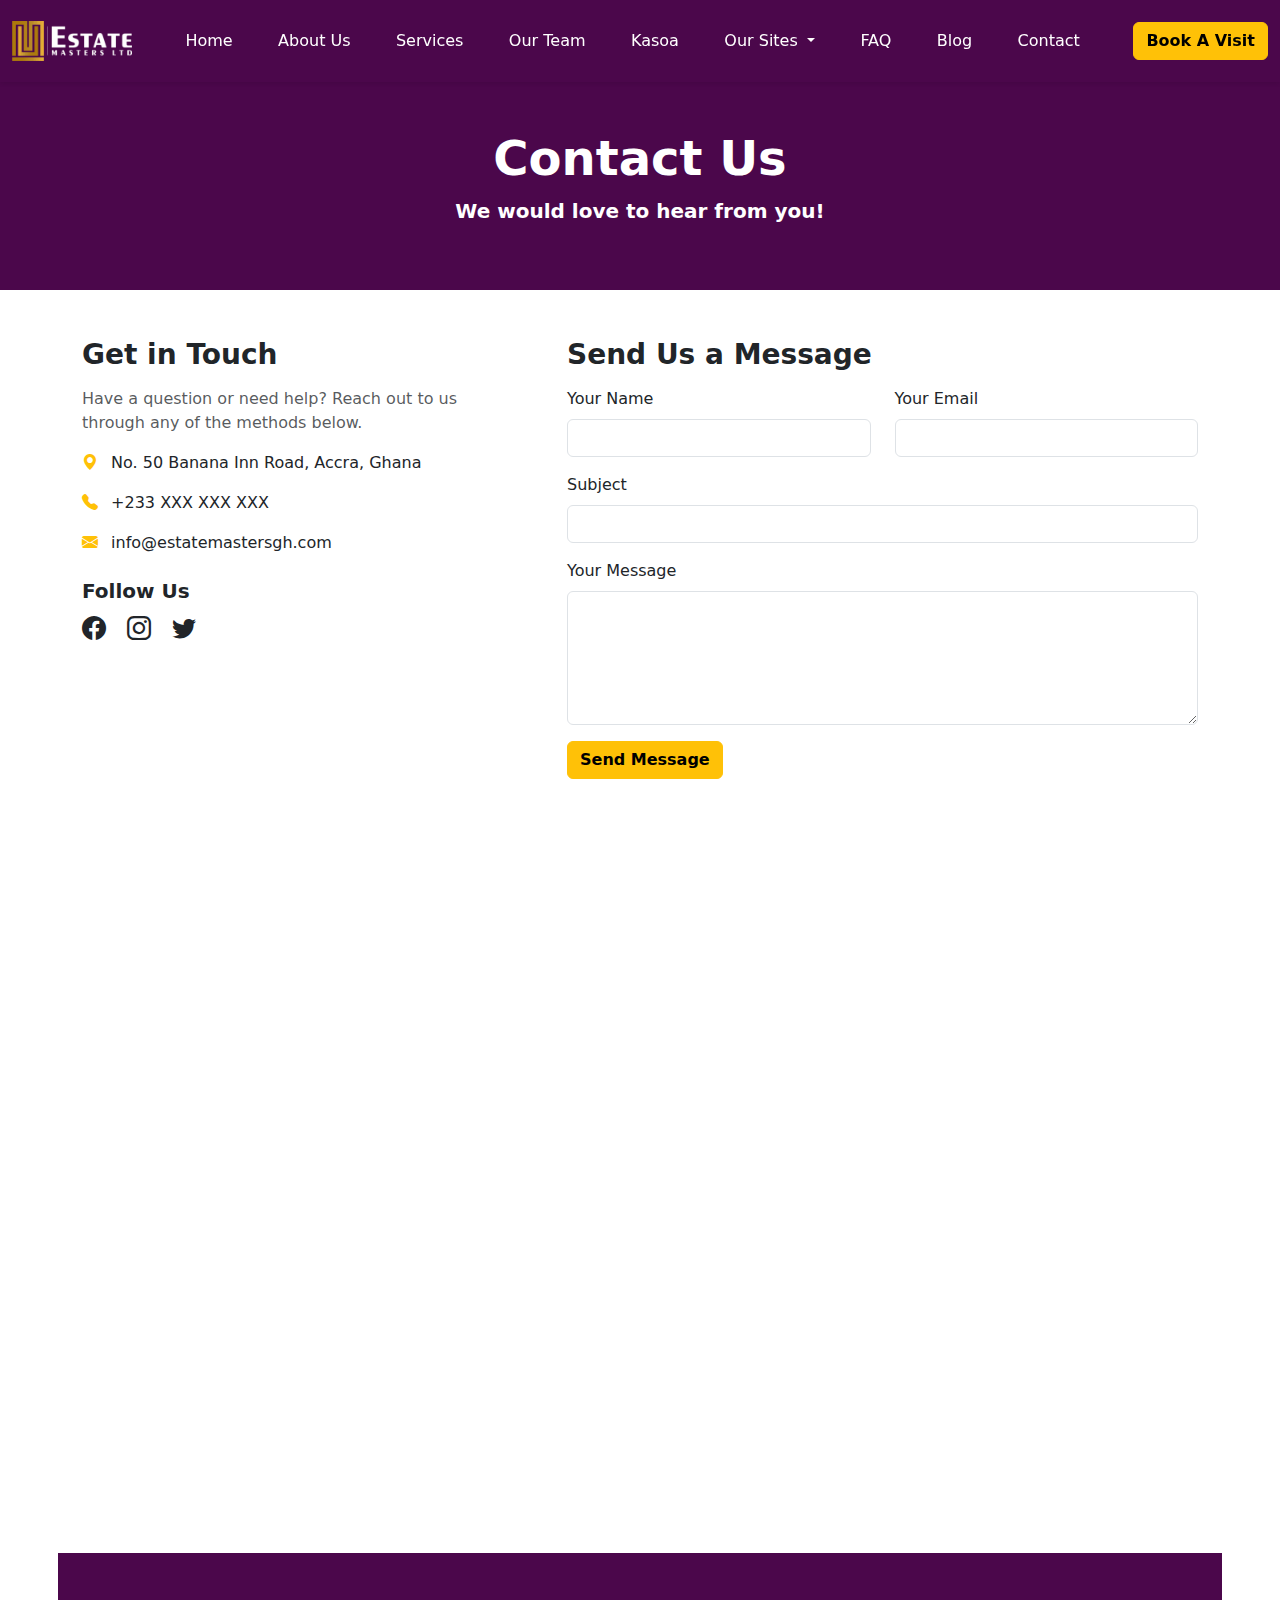
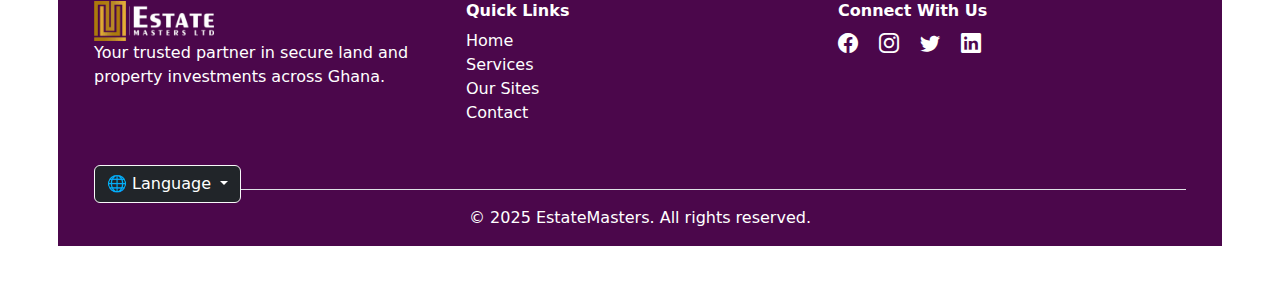
<file: Contact.html>
<!DOCTYPE html>
<html lang="en">
<head>
  <meta charset="UTF-8" />
  <meta name="viewport" content="width=device-width, initial-scale=1.0" />
  <title>Contact Us - Estate Masters</title>
  <link href="https://cdn.jsdelivr.net/npm/bootstrap@5.3.0/dist/css/bootstrap.min.css" rel="stylesheet" />
  <link href="https://cdn.jsdelivr.net/npm/bootstrap-icons@1.10.5/font/bootstrap-icons.css" rel="stylesheet" />
</head>
<body>
    <!-- Navbar (EstateMasters exact color) -->
<nav class="navbar navbar-expand-lg py-3 sticky-top shadow-sm" style="background-color: #4B074B; z-index: 1000;">
  <div class="container-fluid justify-content-between">
    <a class="navbar-brand fw-bold fs-4 text-warning" href="/index.html">
      <img src="/Images/Sale-of-Lands-Estate-Masters/Logo.webp" alt="Logo" height="40">
    </a>
    <button class="navbar-toggler text-light" type="button" data-bs-toggle="collapse" data-bs-target="#navbarContent">
      <span class="navbar-toggler-icon"></span>
    </button>

    <div class="collapse navbar-collapse" id="navbarContent">
      <ul class="navbar-nav d-flex justify-content-evenly w-100">
        <li class="nav-item"><a class="nav-link text-white" href="/index.html">Home</a></li>
        <li class="nav-item"><a class="nav-link text-white" href="/About.html">About Us</a></li>
        <li class="nav-item"><a class="nav-link text-white" href="/Services.html">Services</a></li>
        <li class="nav-item"><a class="nav-link text-white" href="/Our Team.html">Our Team</a></li>
        <li class="nav-item"><a class="nav-link text-white" href="/Kasoa.html">Kasoa</a></li>
        <li class="nav-item dropdown">
          <a class="nav-link dropdown-toggle text-white" href="#" role="button" data-bs-toggle="dropdown" aria-expanded="false">
            Our Sites
          </a>
          <ul class="dropdown-menu">
            <li><a class="dropdown-item" href="https://estatemastersgh.com/dwellys-court/">Dwellys Court</a></li>
            <li><a class="dropdown-item" href="https://estatemastersgh.com/kings-cottage/">Kings Cottage</a></li>
            <li><a class="dropdown-item" href="https://estatemastersgh.com/palm-hills/">Palm Hills</a></li>
            <li><a class="dropdown-item" href="https://estatemastersgh.com/tsopoli-site-1/">Tsopoli</a></li>
            <li><a class="dropdown-item" href="https://estatemastersgh.com/the-royal-city/">The Royal City</a></li>
            <li><a class="dropdown-item" href="https://estatemastersgh.com/mobole-afienya/">Mobole - Afienya</a></li>
          </ul>
        <li class="nav-item"><a class="nav-link text-white" href="/FAQ.html">FAQ</a></li>
        <li class="nav-item"><a class="nav-link text-white" href="/News.html">Blog</a></li>
        <li class="nav-item"><a class="nav-link text-white" href="/Contact.html">Contact</a></li>
      </ul>
    </div>
     <a href="/Contact.html" class="btn btn-warning fw-bold ms-lg-3">Book A Visit</a>
  </div>
</nav>
 <!-- Hero -->
  <section class="py-5 text-center" style="background-color: #4B074B;">
    <div class="container">
      <h1 class="display-5 fw-bold text-white">Contact Us</h1>
      <p class="lead fw-bold text-white">We would love to hear from you!</p>
    </div>
  </section>

<!-- Contact Info + Form -->
<section class="py-5">
  <div class="container">
    <div class="row g-5">

      <!-- Contact Info -->
      <div class="col-md-5">
        <h3 class="fw-bold mb-3 text-dark">Get in Touch</h3>
        <p class="text-muted">Have a question or need help? Reach out to us through any of the methods below.</p>

        <div class="mb-3">
          <i class="bi bi-geo-alt-fill text-warning"></i>
          <span class="ms-2 text-dark">No. 50 Banana Inn Road, Accra, Ghana</span>
        </div>

        <div class="mb-3">
          <i class="bi bi-telephone-fill text-warning"></i>
          <a href="tel:+233XXXXXXX" class="ms-2 text-decoration-none text-dark">+233 XXX XXX XXX</a>
        </div>

        <div class="mb-3">
          <i class="bi bi-envelope-fill text-warning"></i>
          <a href="mailto:info@estatemastersgh.com" class="ms-2 text-decoration-none text-dark">info@estatemastersgh.com</a>
        </div>

        <div class="mt-4">
          <h5 class="fw-bold">Follow Us</h5>
          <a href="https://www.facebook.com/estatemastersgh" class="text-dark me-3"><i class="bi bi-facebook fs-4"></i></a>
          <a href="https://www.instagram.com/estatemastersgh/" class="text-dark me-3"><i class="bi bi-instagram fs-4"></i></a>
          <a href="https://twitter.com/estatemastersgh" class="text-dark me-3"><i class="bi bi-twitter fs-4"></i></a>
        </div>
      </div>

      <!-- Contact Form -->
<div class="col-md-7">
  <h3 class="fw-bold mb-3 text-dark">Send Us a Message</h3>

  <!-- Success Alert (hidden by default) -->
  <div id="successAlert" class="alert alert-success d-none" role="alert">
    ✅ Message sent successfully. We'll get back to you soon!
  </div>

  <form id="contactForm" novalidate>
    <div class="row">
      <div class="col-md-6 mb-3">
        <label for="name" class="form-label">Your Name</label>
        <input type="text" class="form-control" id="name" required />
        <div class="invalid-feedback">Please enter your name.</div>
      </div>
      <div class="col-md-6 mb-3">
        <label for="email" class="form-label">Your Email</label>
        <input type="email" class="form-control" id="email" required />
        <div class="invalid-feedback">Please enter a valid email.</div>
      </div>
    </div>

    <div class="mb-3">
      <label for="subject" class="form-label">Subject</label>
      <input type="text" class="form-control" id="subject" required />
      <div class="invalid-feedback">Please provide a subject.</div>
    </div>

    <div class="mb-3">
      <label for="message" class="form-label">Your Message</label>
      <textarea class="form-control" id="message" rows="5" required></textarea>
      <div class="invalid-feedback">Please enter a message.</div>
    </div>

    <button type="submit" class="btn btn-warning fw-bold">Send Message</button>
  </form>
</div>


<!-- Map Section -->
<section class="pt-3 pb-5">
  <div class="container">
    <div class="ratio ratio-16x9">
      <iframe src="https://www.google.com/maps/embed?pb=!1m18... (your map embed here)" style="border:0;" allowfullscreen="" loading="lazy"></iframe>
    </div>
  </div>
</section>
<!-- Footer -->
<footer style="background-color: #4B074B;" class="text-white pt-5 pb-3 fade-in">
  <div class="container">
    <div class="row">

      <!-- Company Info -->
      <div class="col-md-4 mb-4">
         <a class="navbar-brand fw-bold fs-4 text-warning" href="/index.html">
      <img src="/Images/Sale-of-Lands-Estate-Masters/Logo.webp" alt="Logo" height="40">
    </a>
        <p>Your trusted partner in secure land and property investments across Ghana.</p>
      </div>

      <!-- Quick Links -->
      <div class="col-md-4 mb-4">
        <h6 class="fw-bold">Quick Links</h6>
        <ul class="list-unstyled">
          <li><a href="/index.html" class="text-white text-decoration-none">Home</a></li>
          <li><a href="/Services.html" class="text-white text-decoration-none">Services</a></li>
          <li><a href="/Our sites.html" class="text-white text-decoration-none">Our Sites</a></li>
          <li><a href="/Contact.html" class="text-white text-decoration-none">Contact</a></li>
        </ul>
      </div>

      <!-- Social Media -->
      <div class="col-md-4 mb-4">
        <h6 class="fw-bold">Connect With Us</h6>
        <a href="#" class="text-white me-3"><i class="bi bi-facebook fs-5"></i></a>
        <a href="#" class="text-white me-3"><i class="bi bi-instagram fs-5"></i></a>
        <a href="#" class="text-white me-3"><i class="bi bi-twitter fs-5"></i></a>
        <a href="#" class="text-white"><i class="bi bi-linkedin fs-5"></i></a>
      </div>
    </div>
     <!-- Floating Language Dropdown (bottom right corner) -->
    <div class="position-fixed bottom-4 end-1 mb-5 me-4 z-3">
    <div class="dropdown">
      <button class="btn btn-outline-light bg-dark text-white dropdown-toggle" type="button" id="languageDropdown" data-bs-toggle="dropdown" aria-expanded="false">
        🌐 Language
      </button>
      <ul class="dropdown-menu dropdown-menu-end" aria-labelledby="languageDropdown">
        <li><a class="dropdown-item" href="#">English</a></li>
        <li><a class="dropdown-item" href="#">Twi</a></li>
        <li><a class="dropdown-item" href="#">Ewe</a></li>
        <li><a class="dropdown-item" href="#">French</a></li>
      </ul>
    </div>
  </div>
    <div class="text-center mt-4 border-top pt-3">
      <p class="mb-0">&copy; 2025 EstateMasters. All rights reserved.</p>
    </div>
  </div>
</footer>


  <script src="script.js"></script>



<script src="https://cdn.jsdelivr.net/npm/bootstrap@5.3.0/dist/js/bootstrap.bundle.min.js"></script>
</body>
</html>
</file>
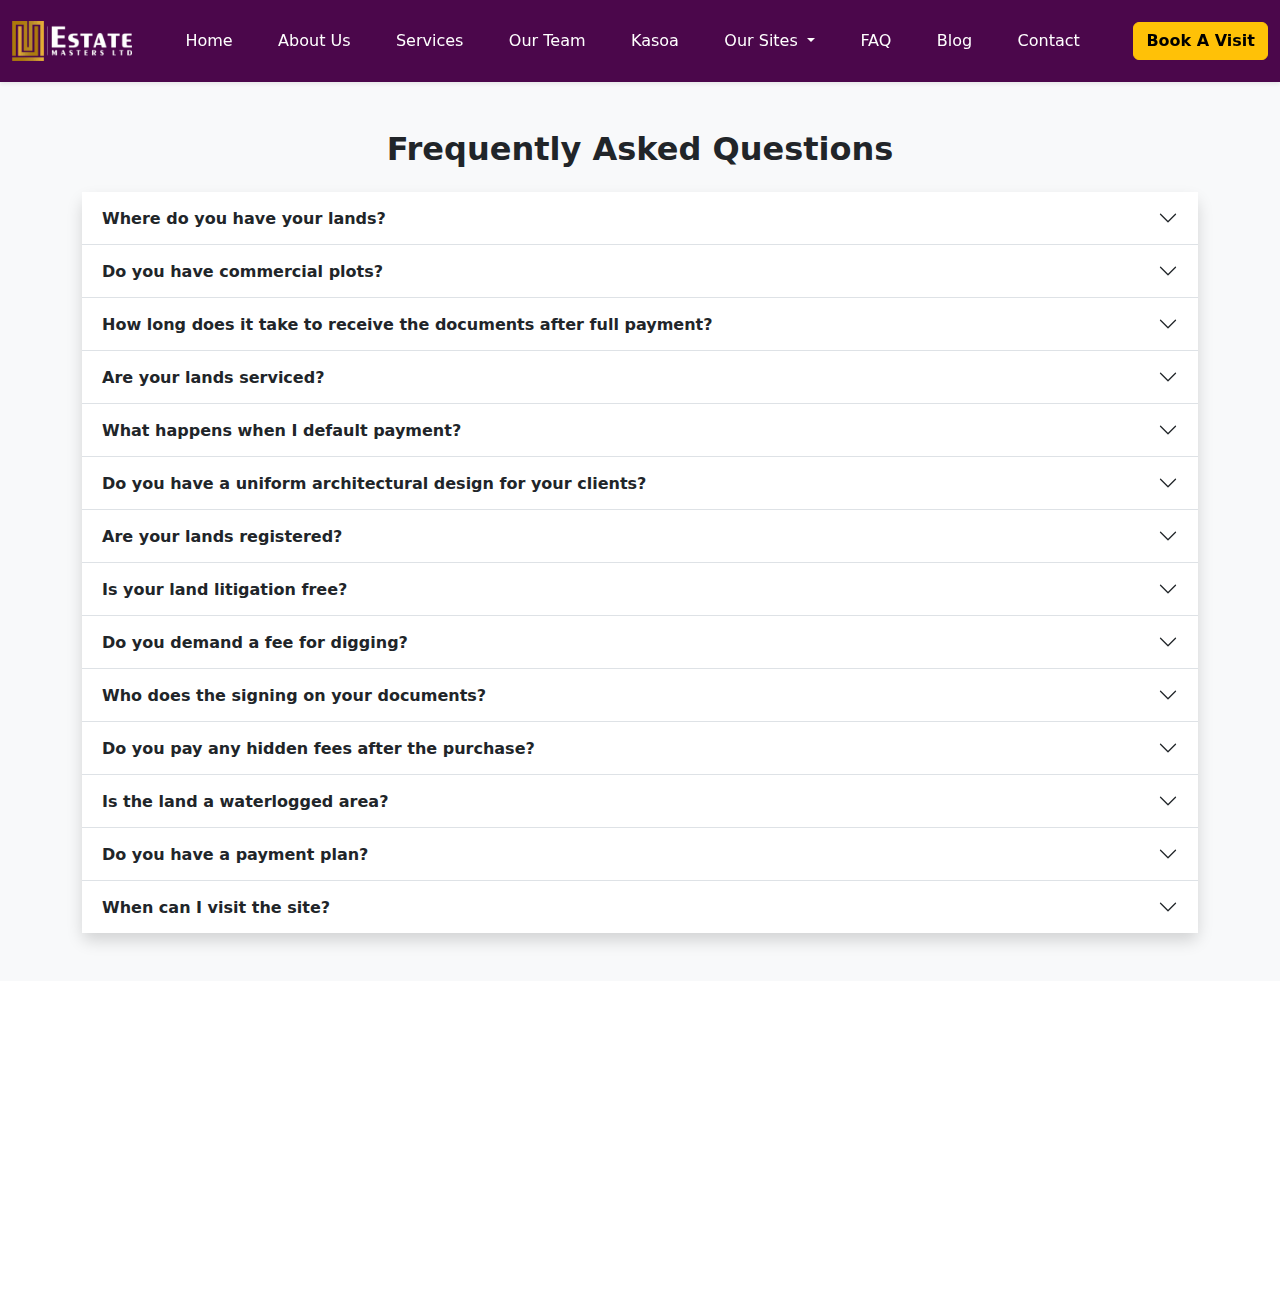
<file: FAQ.html>
<!DOCTYPE html>
<html lang="en">
<head>
  <meta charset="UTF-8" />
  <meta name="viewport" content="width=device-width, initial-scale=1.0" />
  <title>Sale of Lands - Estate Master</title>
  <link rel="icon" href="/Images/Sale of Lands - Estate Masters/Logo.webp" type="image/x-icon">
  <link href="https://cdn.jsdelivr.net/npm/bootstrap@5.3.3/dist/css/bootstrap.min.css" rel="stylesheet">
  <link rel="stylesheet" href="style.css">
   <script src="https://cdn.jsdelivr.net/npm/bootstrap@5.3.3/dist/js/bootstrap.bundle.min.js"></script>
  <link href="https://cdn.jsdelivr.net/npm/bootstrap-icons@1.10.5/font/bootstrap-icons.css" rel="stylesheet">
  <link href="https://cdn.jsdelivr.net/npm/bootstrap-icons@1.10.5/font/bootstrap-icons.css" rel="stylesheet">



</head>
<body> 
 <!-- Navbar (EstateMasters exact color) -->
<nav class="navbar navbar-expand-lg py-3 sticky-top shadow-sm" style="background-color: #4B074B; z-index: 1000;">
  <div class="container-fluid justify-content-between">
    <a class="navbar-brand fw-bold fs-4 text-warning" href="/index.html">
      <img src="/Images/Sale-of-Lands-Estate-Masters/Logo.webp" alt="Logo" height="40">
    </a>
    <button class="navbar-toggler text-light" type="button" data-bs-toggle="collapse" data-bs-target="#navbarContent">
      <span class="navbar-toggler-icon"></span>
    </button>

    <div class="collapse navbar-collapse" id="navbarContent">
      <ul class="navbar-nav d-flex justify-content-evenly w-100">
        <li class="nav-item"><a class="nav-link text-white" href="/index.html">Home</a></li>
        <li class="nav-item"><a class="nav-link text-white" href="/About.html">About Us</a></li>
        <li class="nav-item"><a class="nav-link text-white" href="/Services.html">Services</a></li>
        <li class="nav-item"><a class="nav-link text-white" href="/Our Team.html">Our Team</a></li>
        <li class="nav-item"><a class="nav-link text-white" href="/Kasoa.html">Kasoa</a></li>
        <li class="nav-item dropdown">
          <a class="nav-link dropdown-toggle text-white" href="#" role="button" data-bs-toggle="dropdown" aria-expanded="false">
            Our Sites
          </a>
          <ul class="dropdown-menu">
            <li><a class="dropdown-item" href="https://estatemastersgh.com/dwellys-court/">Dwellys Court</a></li>
            <li><a class="dropdown-item" href="https://estatemastersgh.com/kings-cottage/">Kings Cottage</a></li>
            <li><a class="dropdown-item" href="https://estatemastersgh.com/palm-hills/">Palm Hills</a></li>
            <li><a class="dropdown-item" href="https://estatemastersgh.com/tsopoli-site-1/">Tsopoli</a></li>
            <li><a class="dropdown-item" href="https://estatemastersgh.com/the-royal-city/">The Royal City</a></li>
            <li><a class="dropdown-item" href="https://estatemastersgh.com/mobole-afienya/">Mobole - Afienya</a></li>
          </ul>
        <li class="nav-item"><a class="nav-link text-white" href="/FAQ.html">FAQ</a></li>
        <li class="nav-item"><a class="nav-link text-white" href="/News.html">Blog</a></li>
        <li class="nav-item"><a class="nav-link text-white" href="/Contact.html">Contact</a></li>
      </ul>
    </div>
     <a href="/Contact.html" class="btn btn-warning fw-bold ms-lg-3">Book A Visit</a>
  </div>
</nav>
<!--FAQ-->
<section class="py-5 bg-light" id="faq">
  <div class="container">
    <h2 class="mb-4 text-center fw-bold text-dark">Frequently Asked Questions</h2>

    <div class="accordion accordion-flush shadow rounded-3" id="accordionFlushExample">

      <div class="accordion-item">
        <h2 class="accordion-header">
          <button class="accordion-button collapsed fw-bold text-dark" type="button" data-bs-toggle="collapse"
            data-bs-target="#flush-collapseOne" aria-expanded="false" aria-controls="flush-collapseOne">
            Where do you have your lands?
          </button>
        </h2>
        <div id="flush-collapseOne" class="accordion-collapse collapse" data-bs-parent="#accordionFlushExample">
          <div class="accordion-body">
            We have two locations currently: the first site is in Ningo Prampram District, 15 minutes from Central University. The second is at Tsopoli, near the Saglemi housing project and proposed airport city.
          </div>
        </div>
      </div>

      <div class="accordion-item">
        <h2 class="accordion-header">
          <button class="accordion-button collapsed fw-bold text-dark" type="button" data-bs-toggle="collapse"
            data-bs-target="#flush-collapseTwo" aria-expanded="false" aria-controls="flush-collapseTwo">
            Do you have commercial plots?
          </button>
        </h2>
        <div id="flush-collapseTwo" class="accordion-collapse collapse" data-bs-parent="#accordionFlushExample">
          <div class="accordion-body">
            Yes, we offer commercial plots suitable for warehouses, schools, stores, clinics, and more.
          </div>
        </div>
      </div>

      <div class="accordion-item">
        <h2 class="accordion-header">
          <button class="accordion-button collapsed fw-bold text-dark" type="button" data-bs-toggle="collapse"
            data-bs-target="#flush-collapseThree" aria-expanded="false" aria-controls="flush-collapseThree">
            How long does it take to receive the documents after full payment?
          </button>
        </h2>
        <div id="flush-collapseThree" class="accordion-collapse collapse" data-bs-parent="#accordionFlushExample">
          <div class="accordion-body">
            The indenture and certification plan take 6 weeks. The barcoded site plan takes 8 weeks.
          </div>
        </div>
      </div>

      <div class="accordion-item">
        <h2 class="accordion-header">
          <button class="accordion-button collapsed fw-bold text-dark" type="button" data-bs-toggle="collapse"
            data-bs-target="#flush-collapseFour" aria-expanded="false" aria-controls="flush-collapseFour">
            Are your lands serviced?
          </button>
        </h2>
        <div id="flush-collapseFour" class="accordion-collapse collapse" data-bs-parent="#accordionFlushExample">
          <div class="accordion-body">
            Yes, our lands have internal roads and access to water and electricity.
          </div>
        </div>
      </div>

      <div class="accordion-item">
        <h2 class="accordion-header">
          <button class="accordion-button collapsed fw-bold text-dark" type="button" data-bs-toggle="collapse"
            data-bs-target="#flush-collapseFive" aria-expanded="false" aria-controls="flush-collapseFive">
            What happens when I default payment?
          </button>
        </h2>
        <div id="flush-collapseFive" class="accordion-collapse collapse" data-bs-parent="#accordionFlushExample">
          <div class="accordion-body">
            A 5% penalty will be applied to the outstanding balance.
          </div>
        </div>
      </div>

      <div class="accordion-item">
        <h2 class="accordion-header">
          <button class="accordion-button collapsed fw-bold text-dark" type="button" data-bs-toggle="collapse"
            data-bs-target="#flush-collapseSix" aria-expanded="false" aria-controls="flush-collapseSix">
            Do you have a uniform architectural design for your clients?
          </button>
        </h2>
        <div id="flush-collapseSix" class="accordion-collapse collapse" data-bs-parent="#accordionFlushExample">
          <div class="accordion-body">
            Management will have to check and approve your architectural plan.
          </div>
        </div>
      </div>

      <div class="accordion-item">
        <h2 class="accordion-header">
          <button class="accordion-button collapsed fw-bold text-dark" type="button" data-bs-toggle="collapse"
            data-bs-target="#flush-collapseSeven" aria-expanded="false" aria-controls="flush-collapseSeven">
            Are your lands registered?
          </button>
        </h2>
        <div id="flush-collapseSeven" class="accordion-collapse collapse" data-bs-parent="#accordionFlushExample">
          <div class="accordion-body">
            Our lands are registered under the Lands Commission.
          </div>
        </div>
      </div>

      <div class="accordion-item">
        <h2 class="accordion-header">
          <button class="accordion-button collapsed fw-bold text-dark" type="button" data-bs-toggle="collapse"
            data-bs-target="#flush-collapseEight" aria-expanded="false" aria-controls="flush-collapseEight">
            Is your land litigation free?
          </button>
        </h2>
        <div id="flush-collapseEight" class="accordion-collapse collapse" data-bs-parent="#accordionFlushExample">
          <div class="accordion-body">
            Our lands are litigation-free.
          </div>
        </div>
      </div>

      <div class="accordion-item">
        <h2 class="accordion-header">
          <button class="accordion-button collapsed fw-bold text-dark" type="button" data-bs-toggle="collapse"
            data-bs-target="#flush-collapseNine" aria-expanded="false" aria-controls="flush-collapseNine">
            Do you demand a fee for digging?
          </button>
        </h2>
        <div id="flush-collapseNine" class="accordion-collapse collapse" data-bs-parent="#accordionFlushExample">
          <div class="accordion-body">
            No digging charges.
          </div>
        </div>
      </div>

      <div class="accordion-item">
        <h2 class="accordion-header">
          <button class="accordion-button collapsed fw-bold text-dark" type="button" data-bs-toggle="collapse"
            data-bs-target="#flush-collapseTen" aria-expanded="false" aria-controls="flush-collapseTen">
            Who does the signing on your documents?
          </button>
        </h2>
        <div id="flush-collapseTen" class="accordion-collapse collapse" data-bs-parent="#accordionFlushExample">
          <div class="accordion-body">
            Estate Masters takes full charge of all document endorsements pertaining to any registration.
          </div>
        </div>
      </div>

      <div class="accordion-item">
        <h2 class="accordion-header">
          <button class="accordion-button collapsed fw-bold text-dark" type="button" data-bs-toggle="collapse"
            data-bs-target="#flush-collapseEleven" aria-expanded="false" aria-controls="flush-collapseEleven">
            Do you pay any hidden fees after the purchase?
          </button>
        </h2>
        <div id="flush-collapseEleven" class="accordion-collapse collapse" data-bs-parent="#accordionFlushExample">
          <div class="accordion-body">
            No, we don’t have any hidden fees.
          </div>
        </div>
      </div>

      <div class="accordion-item">
        <h2 class="accordion-header">
          <button class="accordion-button collapsed fw-bold text-dark" type="button" data-bs-toggle="collapse"
            data-bs-target="#flush-collapseTwelve" aria-expanded="false" aria-controls="flush-collapseTwelve">
            Is the land a waterlogged area?
          </button>
        </h2>
        <div id="flush-collapseTwelve" class="accordion-collapse collapse" data-bs-parent="#accordionFlushExample">
          <div class="accordion-body">
            Our lands are not waterlogged.
          </div>
        </div>
      </div>

      <div class="accordion-item">
        <h2 class="accordion-header">
          <button class="accordion-button collapsed fw-bold text-dark" type="button" data-bs-toggle="collapse"
            data-bs-target="#flush-collapseThirteen" aria-expanded="false" aria-controls="flush-collapseThirteen">
            Do you have a payment plan?
          </button>
        </h2>
        <div id="flush-collapseThirteen" class="accordion-collapse collapse" data-bs-parent="#accordionFlushExample">
          <div class="accordion-body">
            Yes, we have three flexible payment plans that can help you become a landowner in less than twelve months.
          </div>
        </div>
      </div>

      <div class="accordion-item">
        <h2 class="accordion-header">
          <button class="accordion-button collapsed fw-bold text-dark" type="button" data-bs-toggle="collapse"
            data-bs-target="#flush-collapseFourteen" aria-expanded="false" aria-controls="flush-collapseFourteen">
            When can I visit the site?
          </button>
        </h2>
        <div id="flush-collapseFourteen" class="accordion-collapse collapse" data-bs-parent="#accordionFlushExample">
          <div class="accordion-body">
            Site visits are scheduled on Tuesdays and Fridays at 10:00 AM.
          </div>
        </div>
      </div>

    </div>
  </div>
</section>


<!-- Footer -->
<footer style="background-color: #4B074B;" class="text-white pt-5 pb-3 fade-in">
  <div class="container">
    <div class="row">

      <!-- Company Info -->
      <div class="col-md-4 mb-4">
         <a class="navbar-brand fw-bold fs-4 text-warning" href="/index.html">
      <img src="/Images/Sale-of-Lands-Estate-Masters/Logo.webp" alt="Logo" height="40">
    </a>
        <p>Your trusted partner in secure land and property investments across Ghana.</p>
      </div>

      <!-- Quick Links -->
      <div class="col-md-4 mb-4">
        <h6 class="fw-bold">Quick Links</h6>
        <ul class="list-unstyled">
          <li><a href="/index.html" class="text-white text-decoration-none">Home</a></li>
          <li><a href="/Services.html" class="text-white text-decoration-none">Services</a></li>
          <li><a href="/Our sites.html" class="text-white text-decoration-none">Our Sites</a></li>
          <li><a href="/Contact.html" class="text-white text-decoration-none">Contact</a></li>
        </ul>
      </div>

      <!-- Social Media -->
      <div class="col-md-4 mb-4">
        <h6 class="fw-bold">Connect With Us</h6>
        <a href="#" class="text-white me-3"><i class="bi bi-facebook fs-5"></i></a>
        <a href="#" class="text-white me-3"><i class="bi bi-instagram fs-5"></i></a>
        <a href="#" class="text-white me-3"><i class="bi bi-twitter fs-5"></i></a>
        <a href="#" class="text-white"><i class="bi bi-linkedin fs-5"></i></a>
      </div>
    </div>
     <!-- Floating Language Dropdown (bottom right corner) -->
    <div class="position-fixed bottom-4 end-1 mb-5 me-4 z-3">
    <div class="dropdown">
      <button class="btn btn-outline-light bg-dark text-white dropdown-toggle" type="button" id="languageDropdown" data-bs-toggle="dropdown" aria-expanded="false">
        🌐 Language
      </button>
      <ul class="dropdown-menu dropdown-menu-end" aria-labelledby="languageDropdown">
        <li><a class="dropdown-item" href="#">English</a></li>
        <li><a class="dropdown-item" href="#">Twi</a></li>
        <li><a class="dropdown-item" href="#">Ewe</a></li>
        <li><a class="dropdown-item" href="#">French</a></li>
      </ul>
    </div>
  </div>
    <div class="text-center mt-4 border-top pt-3">
      <p class="mb-0">&copy; 2025 EstateMasters. All rights reserved.</p>
    </div>
  </div>
</footer>
 <script src="script.js"></script>
</file>
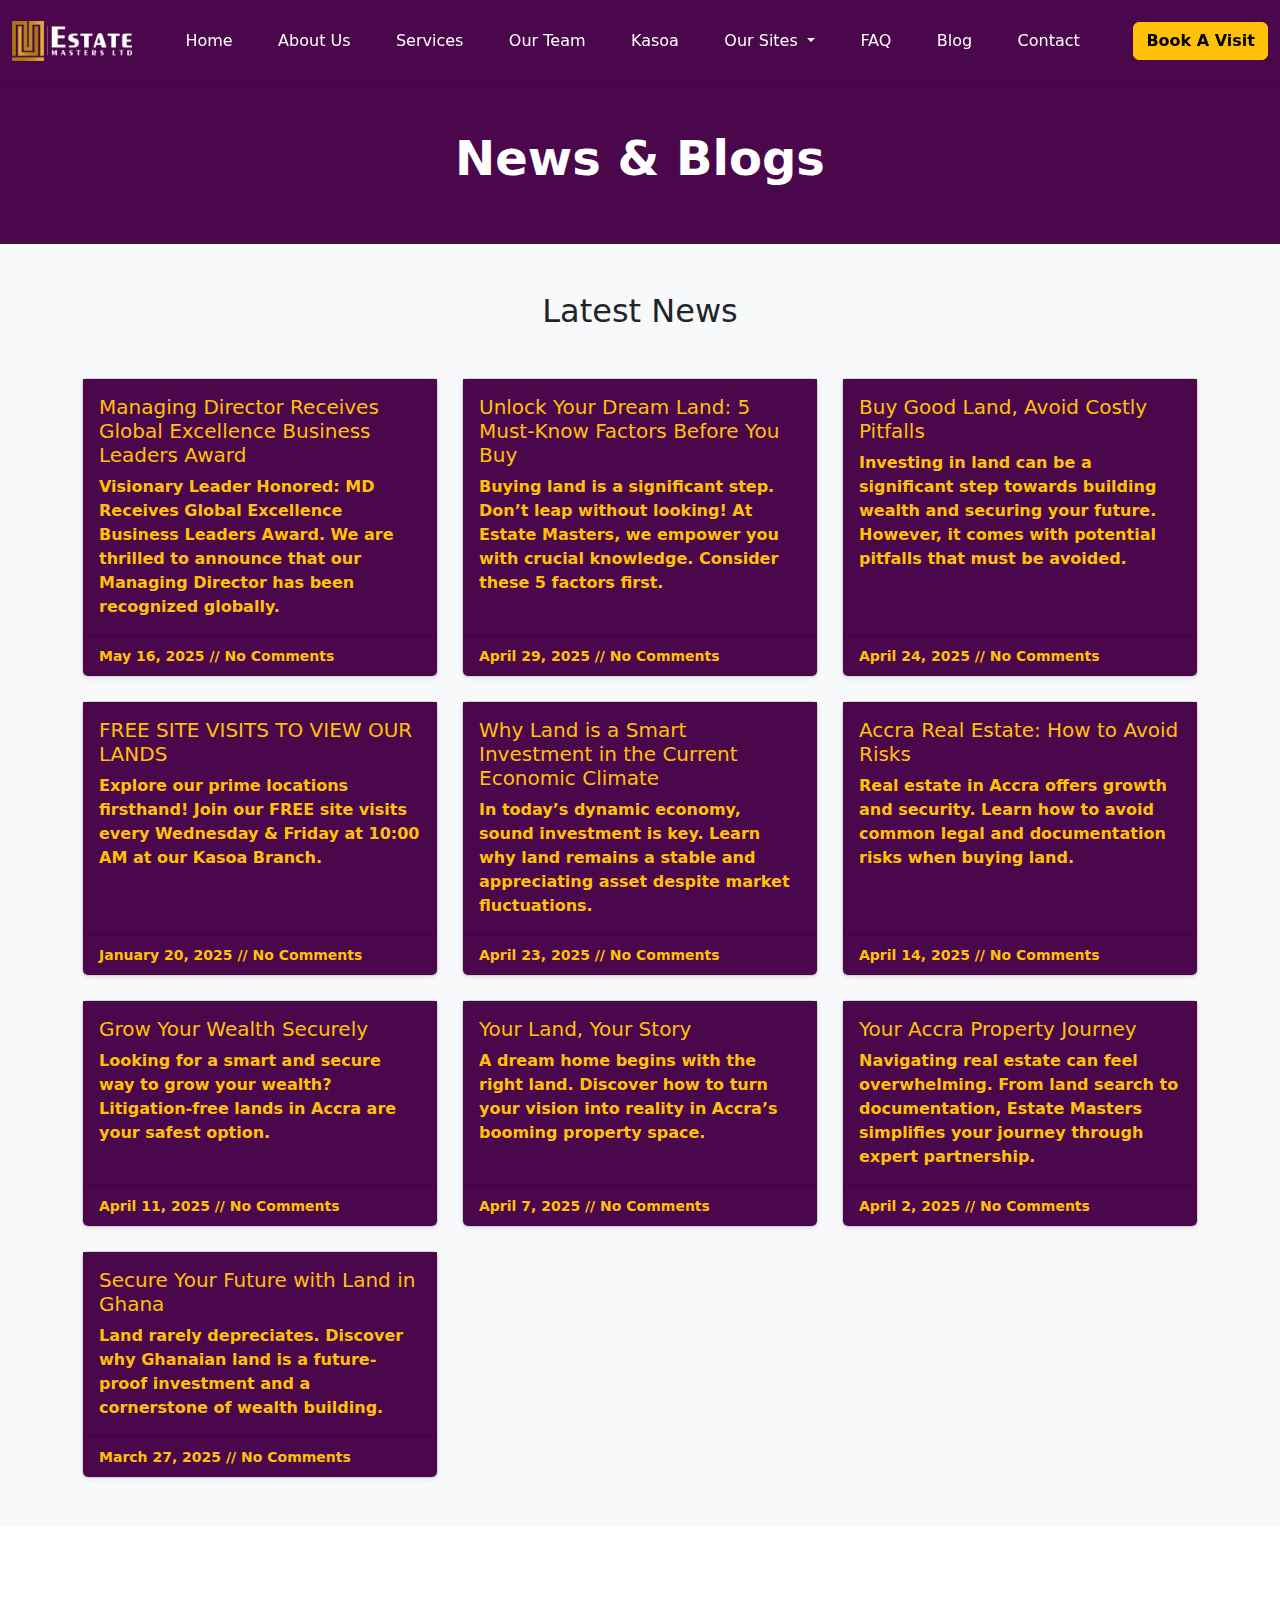
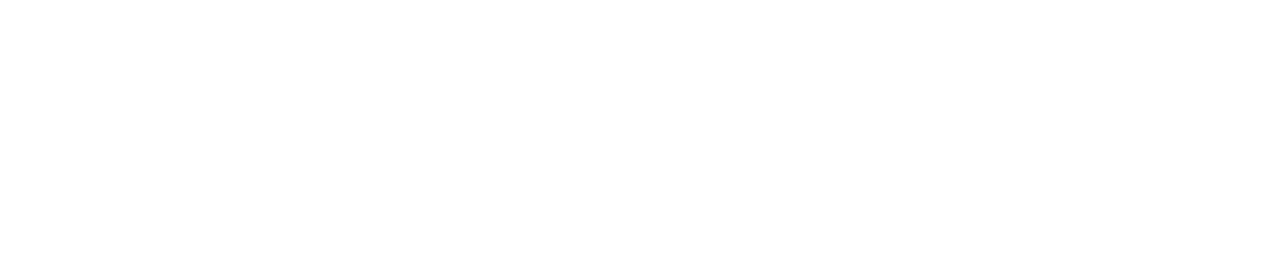
<file: News.html>
<!DOCTYPE html>
<html lang="en">
<head>
  <meta charset="UTF-8" />
  <meta name="viewport" content="width=device-width, initial-scale=1.0" />
  <title>News & Blogs - Estate Master</title>
  <link rel="icon" href="/Images/Sale-of-Lands-Estate-Masters/Logo.webp" type="image/x-icon">
  <link href="https://cdn.jsdelivr.net/npm/bootstrap@5.3.3/dist/css/bootstrap.min.css" rel="stylesheet">
  <link rel="stylesheet" href="style.css">
   <script src="https://cdn.jsdelivr.net/npm/bootstrap@5.3.3/dist/js/bootstrap.bundle.min.js"></script>
  <link href="https://cdn.jsdelivr.net/npm/bootstrap-icons@1.10.5/font/bootstrap-icons.css" rel="stylesheet">
  <link href="https://cdn.jsdelivr.net/npm/bootstrap-icons@1.10.5/font/bootstrap-icons.css" rel="stylesheet">



</head>

<body>
    <!-- Navbar (EstateMasters exact color) -->
<nav class="navbar navbar-expand-lg py-3 sticky-top shadow-sm" style="background-color: #4B074B; z-index: 1000;">
  <div class="container-fluid justify-content-between">
    <a class="navbar-brand fw-bold fs-4 text-warning" href="/index.html">
      <img src="/Images/Sale-of-Lands-Estate-Masters/Logo.webp" alt="Logo" height="40">
    </a>
    <button class="navbar-toggler text-light" type="button" data-bs-toggle="collapse" data-bs-target="#navbarContent">
      <span class="navbar-toggler-icon"></span>
    </button>

    <div class="collapse navbar-collapse" id="navbarContent">
      <ul class="navbar-nav d-flex justify-content-evenly w-100">
        <li class="nav-item"><a class="nav-link text-white" href="/index.html">Home</a></li>
        <li class="nav-item"><a class="nav-link text-white" href="/About.html">About Us</a></li>
        <li class="nav-item"><a class="nav-link text-white" href="/Services.html">Services</a></li>
        <li class="nav-item"><a class="nav-link text-white" href="/Our Team.html">Our Team</a></li>
        <li class="nav-item"><a class="nav-link text-white" href="/Kasoa.html">Kasoa</a></li>
        <li class="nav-item dropdown">
          <a class="nav-link dropdown-toggle text-white" href="#" role="button" data-bs-toggle="dropdown" aria-expanded="false">
            Our Sites
          </a>
          <ul class="dropdown-menu">
            <li><a class="dropdown-item" href="https://estatemastersgh.com/dwellys-court/">Dwellys Court</a></li>
            <li><a class="dropdown-item" href="https://estatemastersgh.com/kings-cottage/">Kings Cottage</a></li>
            <li><a class="dropdown-item" href="https://estatemastersgh.com/palm-hills/">Palm Hills</a></li>
            <li><a class="dropdown-item" href="https://estatemastersgh.com/tsopoli-site-1/">Tsopoli</a></li>
            <li><a class="dropdown-item" href="https://estatemastersgh.com/the-royal-city/">The Royal City</a></li>
            <li><a class="dropdown-item" href="https://estatemastersgh.com/mobole-afienya/">Mobole - Afienya</a></li>
          </ul>
        <li class="nav-item"><a class="nav-link text-white" href="/FAQ.html">FAQ</a></li>
        <li class="nav-item"><a class="nav-link text-white" href="/News.html">Blog</a></li>
        <li class="nav-item"><a class="nav-link text-white" href="/Contact.html">Contact</a></li>
      </ul>
    </div>
     <a href="/Contact.html" class="btn btn-warning fw-bold ms-lg-3">Book A Visit</a>
  </div>
</nav>
 <section class="py-5 text-center" style="background-color: #4B074B;">
    <div class="container">
      <h1 class="display-5 fw-bold text-white">News & Blogs</h1>
    </div>
  </section>

      
<section class="py-5 bg-light" id="news">
  <div class="container">
    <h2 class="mb-5 text-center">Latest News</h2>

    <div class="row row-cols-1 row-cols-md-3 g-4">
      
      <!-- Card 1 -->
      <div class="col">
        <div class="card h-100 shadow-sm">
          <div class="card-body text-warning fw-bold" style="background-color: #4B074B;">
            <h5 class="card-title">Managing Director Receives Global Excellence Business Leaders Award</h5>
            <p class="card-text">Visionary Leader Honored: MD Receives Global Excellence Business Leaders Award. We are thrilled to announce that our Managing Director has been recognized globally.</p>
          </div>
          <div class="card-footer" style="background-color: #4B074B;">
            <small class="fw-bold text-warning">May 16, 2025 // No Comments</small>
          </div>
        </div>
      </div>

      <!-- Card 2 -->
      <div class="col">
        <div class="card h-100 shadow-sm">
          <div class="card-body text-warning fw-bold" style="background-color: #4B074B;">
            <h5 class="card-title">Unlock Your Dream Land: 5 Must-Know Factors Before You Buy</h5>
            <p class="card-text">Buying land is a significant step. Don’t leap without looking! At Estate Masters, we empower you with crucial knowledge. Consider these 5 factors first.</p>
          </div>
          <div class="card-footer" style="background-color: #4B074B;">
            <small class="fw-bold text-warning">April 29, 2025 // No Comments</small>
          </div>
        </div>
      </div>

      <!-- Card 3 -->
      <div class="col">
        <div class="card h-100 shadow-sm">
          <div class="card-body text-warning fw-bold" style="background-color: #4B074B;">
            <h5 class="card-title">Buy Good Land, Avoid Costly Pitfalls</h5>
            <p class="card-text">Investing in land can be a significant step towards building wealth and securing your future. However, it comes with potential pitfalls that must be avoided.</p>
          </div>
          <div class="card-footer" style="background-color: #4B074B;">
            <small class="fw-bold text-warning">April 24, 2025 // No Comments</small>
          </div>
        </div>
      </div>

      <!-- Card 4 -->
      <div class="col">
        <div class="card h-100 shadow-sm">
          <div class="card-body text-warning fw-bold" style="background-color: #4B074B;">
            <h5 class="card-title">FREE SITE VISITS TO VIEW OUR LANDS</h5>
            <p class="card-text">Explore our prime locations firsthand! Join our FREE site visits every Wednesday & Friday at 10:00 AM at our Kasoa Branch.</p>
          </div>
          <div class="card-footer" style="background-color: #4B074B;">
            <small class="fw-bold text-warning">January 20, 2025 // No Comments</small>
          </div>
        </div>
      </div>

      <!-- Card 5 -->
      <div class="col">
        <div class="card h-100 shadow-sm">
          <div class="card-body text-warning fw-bold" style="background-color: #4B074B;">
            <h5 class="card-title">Why Land is a Smart Investment in the Current Economic Climate</h5>
            <p class="card-text">In today’s dynamic economy, sound investment is key. Learn why land remains a stable and appreciating asset despite market fluctuations.</p>
          </div>
          <div class="card-footer" style="background-color: #4B074B;">
            <small class="fw-bold text-warning">April 23, 2025 // No Comments</small>
          </div>
        </div>
      </div>

      <!-- Card 6 -->
      <div class="col">
        <div class="card h-100 shadow-sm">
          <div class="card-body text-warning fw-bold" style="background-color: #4B074B;">
            <h5 class="card-title">Accra Real Estate: How to Avoid Risks</h5>
            <p class="card-text">Real estate in Accra offers growth and security. Learn how to avoid common legal and documentation risks when buying land.</p>
          </div>
          <div class="card-footer" style="background-color: #4B074B;">
            <small class="fw-bold text-warning">April 14, 2025 // No Comments</small>
          </div>
        </div>
      </div>

      <!-- Card 7 -->
      <div class="col">
        <div class="card h-100 shadow-sm">
          <div class="card-body text-warning fw-bold" style="background-color: #4B074B;">
            <h5 class="card-title">Grow Your Wealth Securely</h5>
            <p class="card-text">Looking for a smart and secure way to grow your wealth? Litigation-free lands in Accra are your safest option.</p>
          </div>
          <div class="card-footer" style="background-color: #4B074B;">
            <small class="fw-bold text-warning">April 11, 2025 // No Comments</small>
          </div>
        </div>
      </div>

      <!-- Card 8 -->
      <div class="col">
        <div class="card h-100 shadow-sm">
          <div class="card-body text-warning fw-bold" style="background-color: #4B074B;">
            <h5 class="card-title">Your Land, Your Story</h5>
            <p class="card-text">A dream home begins with the right land. Discover how to turn your vision into reality in Accra’s booming property space.</p>
          </div>
          <div class="card-footer" style="background-color: #4B074B;">
            <small class="fw-bold text-warning">April 7, 2025 // No Comments</small>
          </div>
        </div>
      </div>

      <!-- Card 9 -->
      <div class="col">
        <div class="card h-100 shadow-sm">
          <div class="card-body text-warning fw-bold" style="background-color: #4B074B;">
            <h5 class="card-title">Your Accra Property Journey</h5>
            <p class="card-text">Navigating real estate can feel overwhelming. From land search to documentation, Estate Masters simplifies your journey through expert partnership.</p>
          </div>
          <div class="card-footer" style="background-color: #4B074B;">
            <small class="fw-bold text-warning">April 2, 2025 // No Comments</small>
          </div>
        </div>
      </div>

      <!-- Card 10 -->
      <div class="col">
        <div class="card h-100 shadow-sm">
          <div class="card-body text-warning fw-bold" style="background-color: #4B074B;">
            <h5 class="card-title">Secure Your Future with Land in Ghana</h5>
            <p class="card-text">Land rarely depreciates. Discover why Ghanaian land is a future-proof investment and a cornerstone of wealth building.</p>
          </div>
          <div class="card-footer" style="background-color: #4B074B;">
            <small class="fw-bold text-warning">March 27, 2025 // No Comments</small>
          </div>
        </div>
      </div>

    </div>
  </div>
</section>


<!-- Footer -->
<footer style="background-color: #4B074B;" class="text-white pt-5 pb-3 fade-in">
  <div class="container">
    <div class="row">

      <!-- Company Info -->
      <div class="col-md-4 mb-4">
         <a class="navbar-brand fw-bold fs-4 text-warning" href="/index.html">
      <img src="/Images/Sale-of-Lands-Estate-Masters/Logo.webp" alt="Logo" height="40">
    </a>
        <p>Your trusted partner in secure land and property investments across Ghana.</p>
      </div>

      <!-- Quick Links -->
      <div class="col-md-4 mb-4">
        <h6 class="fw-bold">Quick Links</h6>
        <ul class="list-unstyled">
          <li><a href="/index.html" class="text-white text-decoration-none">Home</a></li>
          <li><a href="/Services.html" class="text-white text-decoration-none">Services</a></li>
          <li><a href="/Our sites.html" class="text-white text-decoration-none">Our Sites</a></li>
          <li><a href="/Contact.html" class="text-white text-decoration-none">Contact</a></li>
        </ul>
      </div>

      <!-- Social Media -->
      <div class="col-md-4 mb-4">
        <h6 class="fw-bold">Connect With Us</h6>
        <a href="https://www.facebook.com/estatemastersgh" class="text-white me-3"><i class="bi bi-facebook fs-5"></i></a>
        <a href="https://www.instagram.com/estatemastersgh/" class="text-white me-3"><i class="bi bi-instagram fs-5"></i></a>
        <a href="https://twitter.com/estatemastersgh" class="text-white me-3"><i class="bi bi-twitter fs-5"></i></a>
        <a href="https://www.linkedin.com/company/73468457/admin/" class="text-white"><i class="bi bi-linkedin fs-5"></i></a>
      </div>
    </div>
     <!-- Floating Language Dropdown (bottom right corner) -->
    <div class="position-fixed bottom-4 end-1 mb-5 me-4 z-3">
    <div class="dropdown">
      <button class="btn btn-outline-light bg-dark text-white dropdown-toggle" type="button" id="languageDropdown" data-bs-toggle="dropdown" aria-expanded="false">
        🌐 Language
      </button>
      <ul class="dropdown-menu dropdown-menu-end" aria-labelledby="languageDropdown">
        <li><a class="dropdown-item" href="#">English</a></li>
        <li><a class="dropdown-item" href="#">Twi</a></li>
        <li><a class="dropdown-item" href="#">Ewe</a></li>
        <li><a class="dropdown-item" href="#">French</a></li>
      </ul>
    </div>
  </div>
    <div class="text-center mt-4 border-top pt-3">
      <p class="mb-0">&copy; 2025 EstateMasters. All rights reserved.</p>
    </div>
  </div>
</footer>


  <script src="script.js"></script>
</file>
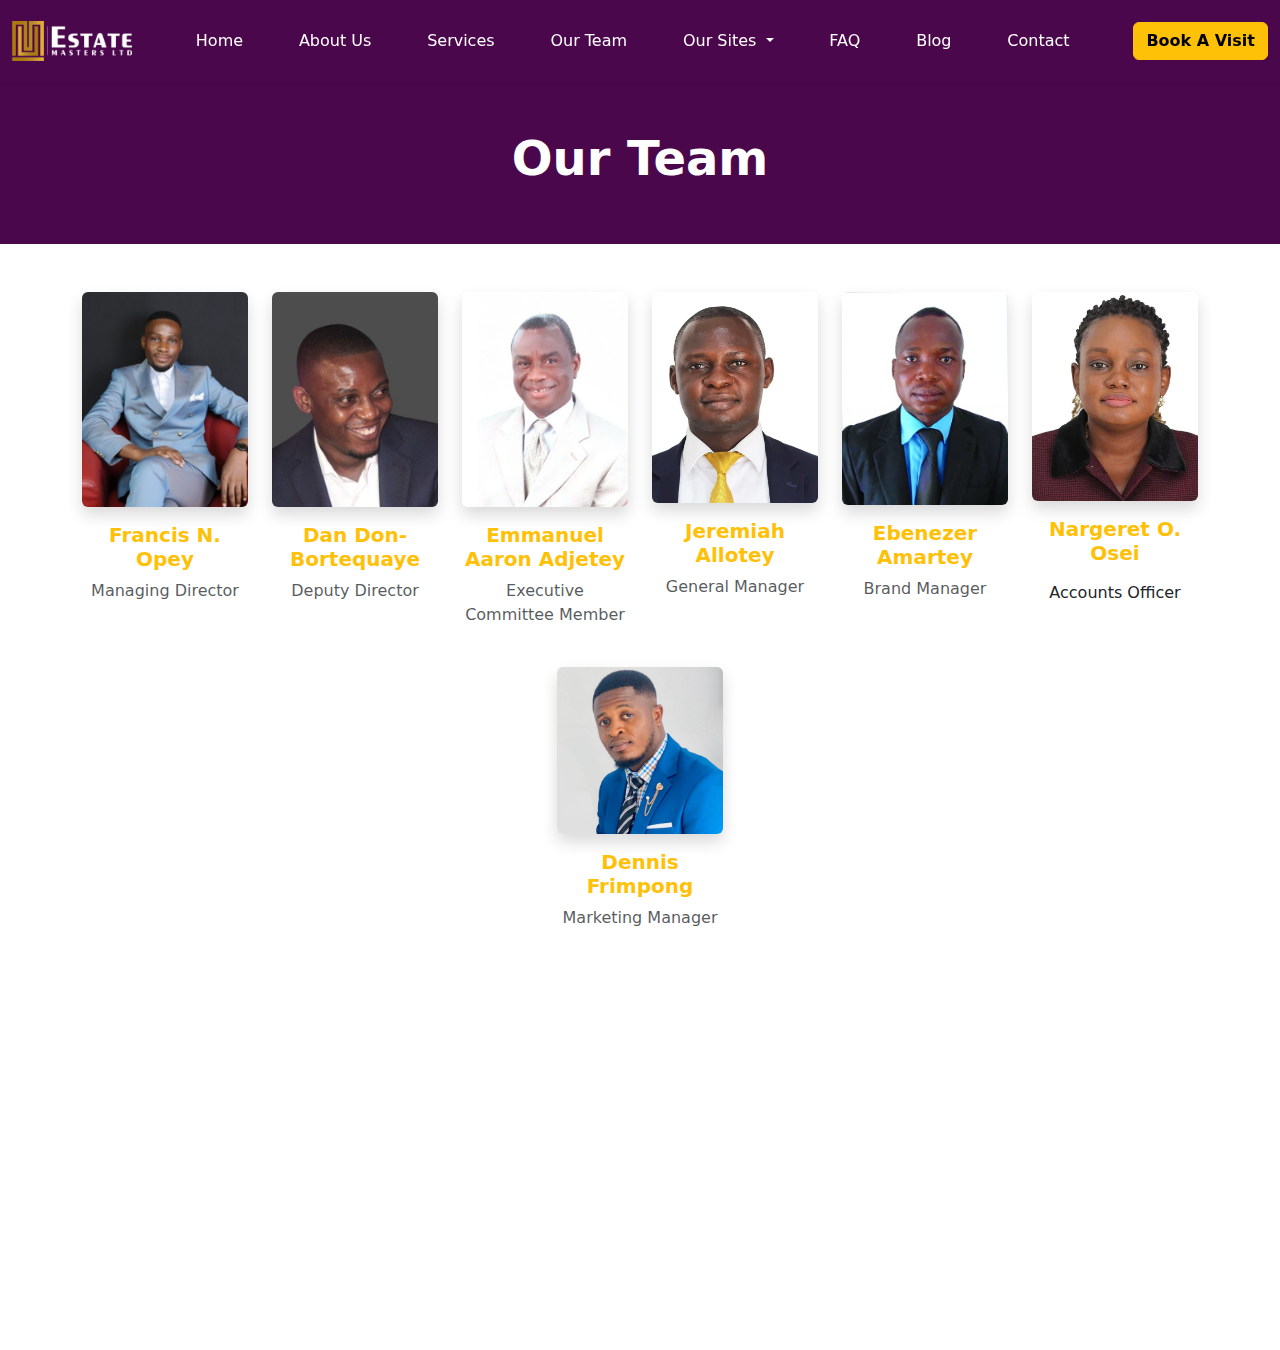
<file: Our Team.html>
<!DOCTYPE html>
<html lang="en">
<head>
  <meta charset="UTF-8" />
  <meta name="viewport" content="width=device-width, initial-scale=1.0" />
  <title>Our Team - Estate Master</title>
  <link rel="icon" href="/Images/Sale of Lands - Estate Masters/Logo.webp" type="image/x-icon">
  <link href="https://cdn.jsdelivr.net/npm/bootstrap@5.3.3/dist/css/bootstrap.min.css" rel="stylesheet">
  <link rel="stylesheet" href="style.css">
   <script src="https://cdn.jsdelivr.net/npm/bootstrap@5.3.3/dist/js/bootstrap.bundle.min.js"></script>
  <link href="https://cdn.jsdelivr.net/npm/bootstrap-icons@1.10.5/font/bootstrap-icons.css" rel="stylesheet">
  <link href="https://cdn.jsdelivr.net/npm/bootstrap-icons@1.10.5/font/bootstrap-icons.css" rel="stylesheet">



</head>
<body> 
 <!-- Navbar (EstateMasters exact color) -->
<nav class="navbar navbar-expand-lg py-3 sticky-top shadow-sm" style="background-color: #4B074B; z-index: 1000;">
  <div class="container-fluid justify-content-between">
    <a class="navbar-brand fw-bold fs-4 text-warning" href="/index.html">
      <img src="/Images/Sale-of-Lands-Estate-Masters/Logo.webp" alt="Logo" height="40">
    </a>
    <button class="navbar-toggler text-light" type="button" data-bs-toggle="collapse" data-bs-target="#navbarContent">
      <span class="navbar-toggler-icon"></span>
    </button>

    <div class="collapse navbar-collapse" id="navbarContent">
      <ul class="navbar-nav d-flex justify-content-evenly w-100">
        <li class="nav-item"><a class="nav-link text-white" href="/index.html">Home</a></li>
        <li class="nav-item"><a class="nav-link text-white" href="/About.html">About Us</a></li>
        <li class="nav-item"><a class="nav-link text-white" href="/Services.html">Services</a></li>
        <li class="nav-item"><a class="nav-link text-white" href="/Kasoa.html">Our Team</a></li>
        <li class="nav-item dropdown">
          <a class="nav-link dropdown-toggle text-white" href="#" role="button" data-bs-toggle="dropdown" aria-expanded="false">
            Our Sites
          </a>
          <ul class="dropdown-menu">
            <li><a class="dropdown-item" href="https://estatemastersgh.com/kings-cottage/hills.html">Dwellys Court</a></li>
            <li><a class="dropdown-item" href="ttps://estatemastersgh.com/kings-cottage/-enclave.html">Kings Cottage</a></li>
            <li><a class="dropdown-item" href="https://estatemastersgh.com/palm-hills/">Palm Hills</a></li>
            <li><a class="dropdown-item" href="https://estatemastersgh.com/tsopoli-site-1/">Tsopoli</a></li>
            <li><a class="dropdown-item" href="https://estatemastersgh.com/the-royal-city/">The Royal City</a></li>
            <li><a class="dropdown-item" href="https://estatemastersgh.com/mobole-afienya/">Mobole - Afienya</a></li>
          </ul>
        <li class="nav-item"><a class="nav-link text-white" href="/FAQ.html">FAQ</a></li>
        <li class="nav-item"><a class="nav-link text-white" href="/Blog.html">Blog</a></li>
        <li class="nav-item"><a class="nav-link text-white" href="/Contact.html">Contact</a></li>
      </ul>
    </div>
     <a href="/Contact.html" class="btn btn-warning fw-bold ms-lg-3">Book A Visit</a>
  </div>
</nav>
<!-- Hero -->
  <section class="py-5 text-center" style="background-color: #4B074B;">
    <div class="container">
      <h1 class="display-5 fw-bold text-white">Our Team</h1>
    </div>
  </section>
<section class="py-5 bg-white">
     <div class="container">
    <div class="row text-center justify-content-center">

      <!-- Profile Card 1 -->
      <div class="col-md-6 col-lg-2 mb-4">
        <div role="button" data-bs-toggle="modal" data-bs-target="#modal1">
          <img src="/Images/Real Estate-Lands Sales in Ghana- Estate Masters/MD.jpg" class="img-fluid rounded shadow mb-3" alt="MD">
          <h5 class="fw-bold text-warning">Francis N. Opey</h5>
          <p class="text-muted">Managing Director</p>
        </div>
      </div>

      <!-- Profile Card 2 -->
      <div class="col-md-6 col-lg-2 mb-4">
        <div role="button" data-bs-toggle="modal" data-bs-target="#modal2">
          <img src="/Images/Real Estate-Lands Sales in Ghana- Estate Masters/DD.jpg" class="img-fluid rounded shadow mb-3" alt="DD">
          <h5 class="fw-bold text-warning">Dan Don-Bortequaye</h5>
          <p class="text-muted">Deputy Director</p>
        </div>
      </div>

      <!-- Profile Card 3 -->
      <div class="col-md-6 col-lg-2 mb-4">
        <div role="button" data-bs-toggle="modal" data-bs-target="#modal3">
          <img src="/Images/Real Estate-Lands Sales in Ghana- Estate Masters/ECM.jpg" class="img-fluid rounded shadow mb-3" alt="ECM">
          <h5 class="fw-bold text-warning">Emmanuel Aaron Adjetey</h5>
          <p class="text-muted">Executive Committee Member</p>
        </div>
      </div>

      <!-- Profile Card 4 -->
      <div class="col-md-6 col-lg-2 mb-4">
        <div role="button" data-bs-toggle="modal" data-bs-target="#modal4">
          <img src="/Images/Real Estate-Lands Sales in Ghana- Estate Masters/GM.webp" class="img-fluid rounded shadow mb-3" alt="GM">
          <h5 class="fw-bold text-warning">Jeremiah Allotey</h5>
          <p class="text-muted">General Manager</p>
        </div>
      </div>

      <!-- Profile Card 5 -->
      <div class="col-md-6 col-lg-2 mb-4">
        <div role="button" data-bs-toggle="modal" data-bs-target="#modal5">
          <img src="/Images/Real Estate-Lands Sales in Ghana- Estate Masters/BM.jpg" class="img-fluid rounded shadow mb-3" alt="BM">
          <h5 class="fw-bold text-warning">Ebenezer Amartey</h5>
          <p class="text-muted">Brand Manager</p>
        </div>
      </div>

      <!-- Profile Card 6 -->
      <div class="col-md-6 col-lg-2 mb-4">
        <div role="button" data-bs-toggle="modal" data-bs-target="#modal6">
          <img src="/Images/Real Estate-Lands Sales in Ghana- Estate Masters/AC.webp" class="img-fluid rounded shadow mb-3" alt="AC">
          <h5 class="fw-bold text-warning">Nargeret O. Osei</h5>
          <p class="text-muted"></p>Accounts Officer</p>
        </div>
      </div>

      <!-- Profile Card 7 -->
      <div class="col-md-6 col-lg-2 mb-4">
        <div role="button" data-bs-toggle="modal" data-bs-target="#modal7">
          <img src="/Images/Real Estate-Lands Sales in Ghana- Estate Masters/MM.jpg" class="img-fluid rounded shadow mb-3" alt="MM">
          <h5 class="fw-bold text-warning">Dennis Frimpong</h5>
          <p class="text-muted">Marketing Manager</p>
        </div>
      </div>

    </div>
  </div>
</section>
<!-- Profile Modals -->
<div class="modal fade" id="modal1" tabindex="-1">
  <div class="modal-dialog modal-dialog-centered modal-lg">
    <div class="modal-content">
      <div class="modal-header bg-warning text-white">
        <h5 class="modal-title">Mr. Francis N. Opey- Managing Director</h5>
        <button type="button" class="btn-close" data-bs-dismiss="modal"></button>
      </div>
      <div class="modal-body">
        <img src="/Images/Real Estate-Lands Sales in Ghana- Estate Masters/MD.jpg" class="img-fluid rounded mb-3">
        <p>I am Francis Opey, Managing Director of Estate Masters. I am an experienced and highly successful business leader with a proven track record in the property industry. I have years of experience in real estate development and investment and have been instrumental in the growth and success of Estate Masters. I am committed to providing excellent and honest services to clients. Estate Masters is an active member of GREDA.</p>
      </div>
    </div>
  </div>
</div>

<div class="modal fade" id="modal2" tabindex="-1">
  <div class="modal-dialog modal-dialog-centered modal-lg">
    <div class="modal-content">
      <div class="modal-header bg-warning text-white">
        <h5 class="modal-title">Mr. Dan Don-Bortequaye - Deputy Director</h5>
        <button type="button" class="btn-close" data-bs-dismiss="modal"></button>
      </div>
      <div class="modal-body">
        <img src="/Images/Real Estate-Lands Sales in Ghana- Estate Masters/DD.jpg" class="img-fluid rounded mb-3">
        <p>Mr. Dan Don-Bortequaye, The Deputy Director of Estate Masters</p>
      </div>
    </div>
  </div>
</div>

<div class="modal fade" id="modal3" tabindex="-1">
  <div class="modal-dialog modal-dialog-centered modal-lg">
    <div class="modal-content">
      <div class="modal-header bg-warning text-white">
        <h5 class="modal-title">Mr. Emmanuel Aaron Adjetey - Executive Committee Member</h5>
        <button type="button" class="btn-close" data-bs-dismiss="modal"></button>
      </div>
      <div class="modal-body">
        <img src="/Images/Real Estate-Lands Sales in Ghana- Estate Masters/ECM.jpg" class="img-fluid rounded mb-3">
        <p>Mr. Emmanuel Aaron Adjetey is a retired Chief Economics Officer from the Ministry of Finance and Economic Planning (MOFEP), where he worked for over 26 years. He held key positions in various divisions and was Ghana's representative on the Board of the African Development Bank. Mr. Adjetey is also an accomplished author, having published several papers on economic development. He holds a Bachelor's degree in Social Sciences and a Masters in Development Management.</p>
      </div>
    </div>
  </div>
</div>

<div class="modal fade" id="modal4" tabindex="-1">
  <div class="modal-dialog modal-dialog-centered modal-lg">
    <div class="modal-content">
      <div class="modal-header bg-warning text-white">
        <h5 class="modal-title">Mr. Jeremiah Allotey - General Manager</h5>
        <button type="button" class="btn-close" data-bs-dismiss="modal"></button>
      </div>
      <div class="modal-body">
        <img src="/Images/Real Estate-Lands Sales in Ghana- Estate Masters/GM.webp" class="img-fluid rounded mb-3">
        <p>I am Jeremiah Allotey, the General Manager of Estate Masters. I am a highly organized, customer-oriented professional with strong leadership and communication skills. With my extensive experience in the industry, I have successfully managed and overseen various projects, ensuring their smooth execution and delivering exceptional results. Throughout my career, I have built a reputation for fostering positive relationships with clients and stakeholders, consistently surpassing their expectations. My commitment to excellence and strategic problem-solving abilities have contributed to the overall success of the organization.</p>
      </div>
    </div>
  </div>
</div>

<div class="modal fade" id="modal5" tabindex="-1">
  <div class="modal-dialog modal-dialog-centered modal-lg">
    <div class="modal-content">
      <div class="modal-header bg-warning text-white">
        <h5 class="modal-title">Mr. Ebenezer Amartey - Brand Manager</h5>
        <button type="button" class="btn-close" data-bs-dismiss="modal"></button>
      </div>
      <div class="modal-body">
        <img src="/Images/Real Estate-Lands Sales in Ghana- Estate Masters/BM.jpg" class="img-fluid rounded mb-3">
        <p>I am a hardworking and motivated gentleman who has acquired extensive knowledge in the field through the study of marketing at the degree level, and I have previous work experience in establishing business requirements. I hold a bachelor of science in marketing from the University of Cape - Coast, Ghana.</p>
      </div>
    </div>
  </div>
</div>

<div class="modal fade" id="modal6" tabindex="-1">
  <div class="modal-dialog modal-dialog-centered modal-lg">
    <div class="modal-content">
      <div class="modal-header bg-warning text-white">
        <h5 class="modal-title">Mrs. Magaret O. Osei - Accounts Officer</h5>
        <button type="button" class="btn-close" data-bs-dismiss="modal"></button>
      </div>
      <div class="modal-body">
        <img src="/Images/Real Estate-Lands Sales in Ghana- Estate Masters/AC.webp" class="img-fluid rounded mb-3">
        <p>I am Mrs. Margaret Osei, the Account Manager of Estate Masters Limited. I oversee all activities regarding the Account Department. I am well accustomed with my profession as an Account Person. I hold in high esteem the values of my profession when it comes to delivery.</p>
      </div>
    </div>
  </div>
</div>

<div class="modal fade" id="modal7" tabindex="-1">
  <div class="modal-dialog modal-dialog-centered modal-lg">
    <div class="modal-content">
      <div class="modal-header fw-bold bg-warning text-dark">
        <h5 class="modal-title">Mr. Dennis Frimpong - Marketing Manager</h5>
        <button type="button" class="btn-close" data-bs-dismiss="modal"></button>
      </div>
      <div class="modal-body">
        <img src="/Images/Real Estate-Lands Sales in Ghana- Estate Masters/MM.jpg" class="img-fluid rounded mb-3">
        <p>Dennis Frimpong is the Marketing Manager of Estate Masters Ltd. I am a highly qualified professional with a Bachelor of Arts Business Administration from the University of Professional Studies, Accra. I have extensive experience in sales, marketing, and customer service. I am responsible for preparing and delivering classified client presentations to individuals, groups, and corporates, performing regular and best strategies to increase sales.</p>
      </div>
    </div>
  </div>
</div>


<!-- Footer -->
<footer style="background-color: #4B074B;" class="text-white pt-5 pb-3 fade-in">
  <div class="container">
    <div class="row">

      <!-- Company Info -->
      <div class="col-md-4 mb-4">
         <a class="navbar-brand fw-bold fs-4 text-warning" href="/index.html">
      <img src="/Images/Sale-of-Lands-Estate-Masters/Logo.webp" alt="Logo" height="40">
    </a>
        <p>Your trusted partner in secure land and property investments across Ghana.</p>
      </div>

      <!-- Quick Links -->
      <div class="col-md-4 mb-4">
        <h6 class="fw-bold">Quick Links</h6>
        <ul class="list-unstyled">
          <li><a href="/index.html" class="text-white text-decoration-none">Home</a></li>
          <li><a href="/Services.html" class="text-white text-decoration-none">Services</a></li>
          <li><a href="/Our sites.html" class="text-white text-decoration-none">Our Sites</a></li>
          <li><a href="/Contact.html" class="text-white text-decoration-none">Contact</a></li>
        </ul>
      </div>

      <!-- Social Media -->
      <div class="col-md-4 mb-4">
        <h6 class="fw-bold">Connect With Us</h6>
        <a href="https://www.facebook.com/estatemastersgh" class="text-white me-3"><i class="bi bi-facebook fs-5"></i></a>
        <a href="https://www.instagram.com/estatemastersgh/" class="text-white me-3"><i class="bi bi-instagram fs-5"></i></a>
        <a href="https://twitter.com/estatemastersgh" class="text-white me-3"><i class="bi bi-twitter fs-5"></i></a>
        <a href="https://www.linkedin.com/company/73468457/admin/" class="text-white"><i class="bi bi-linkedin fs-5"></i></a>
      </div>
    </div>
     <!-- Floating Language Dropdown (bottom right corner) -->
    <div class="position-fixed bottom-4 end-1 mb-5 me-4 z-3">
    <div class="dropdown">
      <button class="btn btn-outline-light bg-dark text-white dropdown-toggle" type="button" id="languageDropdown" data-bs-toggle="dropdown" aria-expanded="false">
        🌐 Language
      </button>
      <ul class="dropdown-menu dropdown-menu-end" aria-labelledby="languageDropdown">
        <li><a class="dropdown-item" href="#">English</a></li>
        <li><a class="dropdown-item" href="#">Twi</a></li>
        <li><a class="dropdown-item" href="#">Ewe</a></li>
        <li><a class="dropdown-item" href="#">French</a></li>
      </ul>
    </div>
  </div>
    <div class="text-center mt-4 border-top pt-3">
      <p class="mb-0">&copy; 2025 EstateMasters. All rights reserved.</p>
    </div>
  </div>
</footer>


  <script src="script.js"></script>
</file>
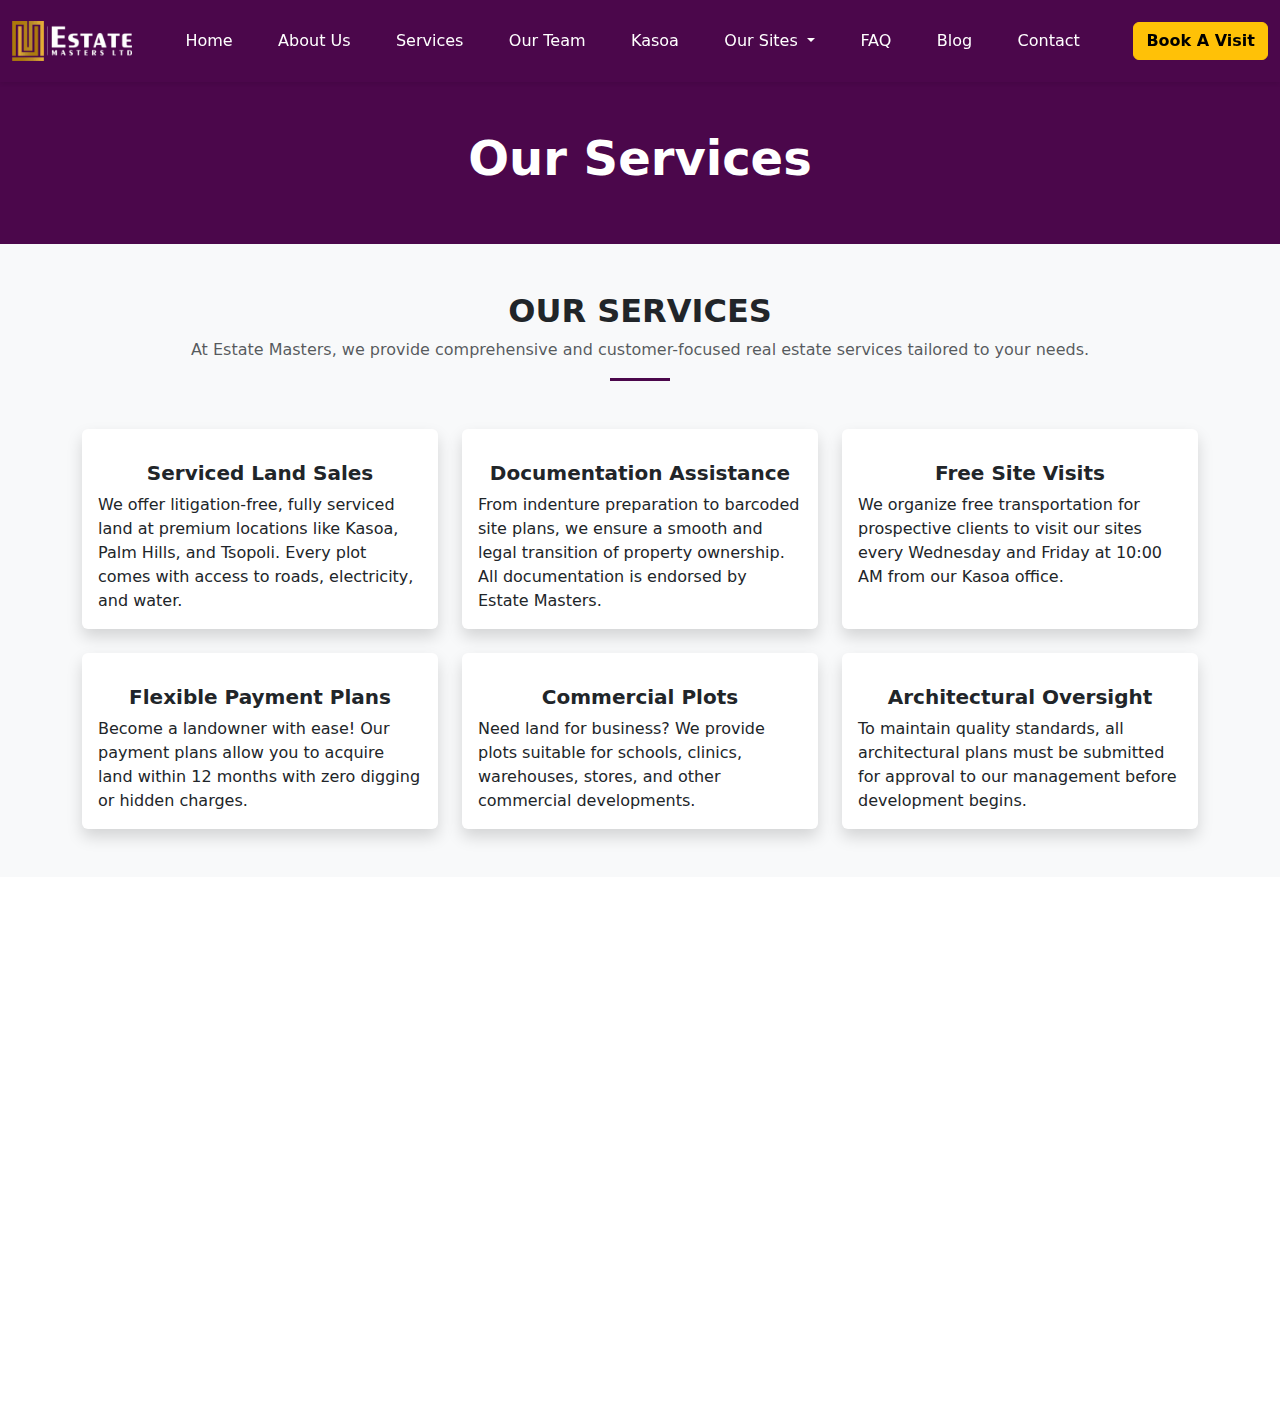
<file: Services.html>
<!DOCTYPE html>
<html lang="en">
<head>
  <meta charset="UTF-8" />
  <meta name="viewport" content="width=device-width, initial-scale=1.0" />
  <title>Our Services - Estate Master</title>
  <link rel="icon" href="/Images/Sale-of-Lands-Estate-Masters/Logo.webp" type="image/x-icon">
  <link href="https://cdn.jsdelivr.net/npm/bootstrap@5.3.3/dist/css/bootstrap.min.css" rel="stylesheet">
  <link rel="stylesheet" href="style.css">
   <script src="https://cdn.jsdelivr.net/npm/bootstrap@5.3.3/dist/js/bootstrap.bundle.min.js"></script>
  <link href="https://cdn.jsdelivr.net/npm/bootstrap-icons@1.10.5/font/bootstrap-icons.css" rel="stylesheet">
  <link href="https://cdn.jsdelivr.net/npm/bootstrap-icons@1.10.5/font/bootstrap-icons.css" rel="stylesheet">


  <!-- Bootstrap CSS, Icons, AOS -->
  <link href="https://cdn.jsdelivr.net/npm/bootstrap@5.3.3/dist/css/bootstrap.min.css" rel="stylesheet">
  <link href="https://cdn.jsdelivr.net/npm/bootstrap-icons@1.10.5/font/bootstrap-icons.css" rel="stylesheet">
  <link href="https://cdn.jsdelivr.net/npm/aos@2.3.4/dist/aos.css" rel="stylesheet">
  <link rel="stylesheet" href="style.css">
</head>
<body>

<!-- Navbar (EstateMasters exact color) -->
<nav class="navbar navbar-expand-lg py-3 sticky-top shadow-sm" style="background-color: #4B074B; z-index: 1000;">
  <div class="container-fluid justify-content-between">
    <a class="navbar-brand fw-bold fs-4 text-warning" href="/index.html">
      <img src="/Images/Sale-of-Lands-Estate-Masters/Logo.webp" alt="Logo" height="40">
    </a>
    <button class="navbar-toggler text-light" type="button" data-bs-toggle="collapse" data-bs-target="#navbarContent">
      <span class="navbar-toggler-icon"></span>
    </button>

    <div class="collapse navbar-collapse" id="navbarContent">
      <ul class="navbar-nav d-flex justify-content-evenly w-100">
        <li class="nav-item"><a class="nav-link text-white" href="/index.html">Home</a></li>
        <li class="nav-item"><a class="nav-link text-white" href="/About.html">About Us</a></li>
        <li class="nav-item"><a class="nav-link text-white" href="/Services.html">Services</a></li>
        <li class="nav-item"><a class="nav-link text-white" href="/Our Team.html">Our Team</a></li>
        <li class="nav-item"><a class="nav-link text-white" href="/Kasoa.html">Kasoa</a></li>
        <li class="nav-item dropdown">
          <a class="nav-link dropdown-toggle text-white" href="#" role="button" data-bs-toggle="dropdown" aria-expanded="false">
            Our Sites
          </a>
          <ul class="dropdown-menu">
            <li><a class="dropdown-item" href="https://estatemastersgh.com/dwellys-court/">Dwellys Court</a></li>
            <li><a class="dropdown-item" href="https://estatemastersgh.com/kings-cottage/">Kings Cottage</a></li>
            <li><a class="dropdown-item" href="https://estatemastersgh.com/palm-hills/">Palm Hills</a></li>
            <li><a class="dropdown-item" href="https://estatemastersgh.com/tsopoli-site-1/">Tsopoli</a></li>
            <li><a class="dropdown-item" href="https://estatemastersgh.com/the-royal-city/">The Royal City</a></li>
            <li><a class="dropdown-item" href="https://estatemastersgh.com/mobole-afienya/">Mobole - Afienya</a></li>
          </ul>
        <li class="nav-item"><a class="nav-link text-white" href="/FAQ.html">FAQ</a></li>
        <li class="nav-item"><a class="nav-link text-white" href="/News.html">Blog</a></li>
        <li class="nav-item"><a class="nav-link text-white" href="/Contact.html">Contact</a></li>
      </ul>
    </div>
     <a href="/Contact.html" class="btn btn-warning fw-bold ms-lg-3">Book A Visit</a>
  </div>
</nav>
<!-- Hero -->
<section class="py-5 text-center" style="background-color: #4B074B;">
  <div class="container">
    <h1 class="display-5 fw-bold text-white">Our Services</h1>
  </div>
</section>
<section class="py-5 bg-light">
  <div class="container">
    <div class="text-center mb-5">
      <h2 class="fw-bold text-uppercase">Our Services</h2>
      <p class="text-muted">At Estate Masters, we provide comprehensive and customer-focused real estate services tailored to your needs.</p>
      <div class="mx-auto" style="width: 60px; border-bottom: 3px solid #4B074B;"></div>
    </div>

    <div class="row g-4">

      <!-- Land Sales -->
      <div class="col-md-6 col-lg-4">
        <div class="card h-100 shadow border-0">
          <div class="card-body">
            <div class="text-center mb-3">
              <i class="fas fa-map-marked-alt fa-2x text-warning"></i>
            </div>
            <h5 class="card-title text-center fw-bold">Serviced Land Sales</h5>
            <p class="card-text">We offer litigation-free, fully serviced land at premium locations like Kasoa, Palm Hills, and Tsopoli. Every plot comes with access to roads, electricity, and water.</p>
          </div>
        </div>
      </div>

      <!-- Documentation Support -->
      <div class="col-md-6 col-lg-4">
        <div class="card h-100 shadow border-0">
          <div class="card-body">
            <div class="text-center mb-3">
              <i class="fas fa-file-signature fa-2x text-warning"></i>
            </div>
            <h5 class="card-title text-center fw-bold">Documentation Assistance</h5>
            <p class="card-text">From indenture preparation to barcoded site plans, we ensure a smooth and legal transition of property ownership. All documentation is endorsed by Estate Masters.</p>
          </div>
        </div>
      </div>

      <!-- Site Visits -->
      <div class="col-md-6 col-lg-4">
        <div class="card h-100 shadow border-0">
          <div class="card-body">
            <div class="text-center mb-3">
              <i class="fas fa-bus-alt fa-2x text-warning"></i>
            </div>
            <h5 class="card-title text-center fw-bold">Free Site Visits</h5>
            <p class="card-text">We organize free transportation for prospective clients to visit our sites every Wednesday and Friday at 10:00 AM from our Kasoa office.</p>
          </div>
        </div>
      </div>

      <!-- Payment Plans -->
      <div class="col-md-6 col-lg-4">
        <div class="card h-100 shadow border-0">
          <div class="card-body">
            <div class="text-center mb-3">
              <i class="fas fa-coins fa-2x text-warning"></i>
            </div>
            <h5 class="card-title text-center fw-bold">Flexible Payment Plans</h5>
            <p class="card-text">Become a landowner with ease! Our payment plans allow you to acquire land within 12 months with zero digging or hidden charges.</p>
          </div>
        </div>
      </div>

      <!-- Commercial Plots -->
      <div class="col-md-6 col-lg-4">
        <div class="card h-100 shadow border-0">
          <div class="card-body">
            <div class="text-center mb-3">
              <i class="fas fa-warehouse fa-2x text-warning"></i>
            </div>
            <h5 class="card-title text-center fw-bold">Commercial Plots</h5>
            <p class="card-text">Need land for business? We provide plots suitable for schools, clinics, warehouses, stores, and other commercial developments.</p>
          </div>
        </div>
      </div>

      <!-- Architectural Approval -->
      <div class="col-md-6 col-lg-4">
        <div class="card h-100 shadow border-0">
          <div class="card-body">
            <div class="text-center mb-3">
              <i class="fas fa-drafting-compass fa-2x text-warning"></i>
            </div>
            <h5 class="card-title text-center fw-bold">Architectural Oversight</h5>
            <p class="card-text">To maintain quality standards, all architectural plans must be submitted for approval to our management before development begins.</p>
          </div>
        </div>
      </div>

    </div>
  </div>
</section>


<!-- Call to Action -->
<section class="py-5 text-center" style="background-color: #4B074B;" data-aos="zoom-in">
  <div class="container">
    <h2 class="fw-bold text-white mb-3">Need help with land or property?</h2>
    <a href="contact.html" class="btn btn-warning btn-lg fw-bold">Book A Visit</a>
  </div>
</section>


<!-- Footer -->
<footer style="background-color: #4B074B;" class="text-white pt-5 pb-3 fade-in">
  <div class="container">
    <div class="row">

      <!-- Company Info -->
      <div class="col-md-4 mb-4">
         <a class="navbar-brand fw-bold fs-4 text-warning" href="/index.html">
      <img src="/Images/Sale-of-Lands-Estate-Masters/Logo.webp" alt="Logo" height="40">
    </a>
        <p>Your trusted partner in secure land and property investments across Ghana.</p>
      </div>

      <!-- Quick Links -->
      <div class="col-md-4 mb-4">
        <h6 class="fw-bold">Quick Links</h6>
        <ul class="list-unstyled">
          <li><a href="/index.html" class="text-white text-decoration-none">Home</a></li>
          <li><a href="/Services.html" class="text-white text-decoration-none">Services</a></li>
          <li><a href="/Our sites.html" class="text-white text-decoration-none">Our Sites</a></li>
          <li><a href="/Contact.html" class="text-white text-decoration-none">Contact</a></li>
        </ul>
      </div>

      <!-- Social Media -->
      <div class="col-md-4 mb-4">
        <h6 class="fw-bold">Connect With Us</h6>
        <a href="#" class="text-white me-3"><i class="bi bi-facebook fs-5"></i></a>
        <a href="#" class="text-white me-3"><i class="bi bi-instagram fs-5"></i></a>
        <a href="#" class="text-white me-3"><i class="bi bi-twitter fs-5"></i></a>
        <a href="#" class="text-white"><i class="bi bi-linkedin fs-5"></i></a>
      </div>
    </div>
     <!-- Floating Language Dropdown (bottom right corner) -->
    <div class="position-fixed bottom-4 end-1 mb-5 me-4 z-3">
    <div class="dropdown">
      <button class="btn btn-outline-light bg-dark text-white dropdown-toggle" type="button" id="languageDropdown" data-bs-toggle="dropdown" aria-expanded="false">
        🌐 Language
      </button>
      <ul class="dropdown-menu dropdown-menu-end" aria-labelledby="languageDropdown">
        <li><a class="dropdown-item" href="#">English</a></li>
        <li><a class="dropdown-item" href="#">Twi</a></li>
        <li><a class="dropdown-item" href="#">Ewe</a></li>
        <li><a class="dropdown-item" href="#">French</a></li>
      </ul>
    </div>
  </div>
    <div class="text-center mt-4 border-top pt-3">
      <p class="mb-0">&copy; 2025 EstateMasters. All rights reserved.</p>
    </div>
  </div>
</footer>
 <script src="script.js"></script>
</body>
</html>
</file>
<file: style.css>
nav {
  background-color: #4B074B !important;
}

.whatsapp-float {
  position: fixed;
  bottom: 20px;
  right: 20px;
  background-color: #25D366;
  color: white;
  border-radius: 50%;
  padding: 15px 17px;
  font-size: 24px;
  z-index: 999;
  box-shadow: 0 4px 10px rgba(0, 0, 0, 0.3);
  transition: all 0.3s ease;
  text-decoration: none;
}

.whatsapp-float:hover {
  transform: scale(1.1);
  background-color: #1ebe57;
}

.fade-in {
  opacity: 0;
  transform: translateY(40px);
  transition: all 0.8s ease-out;
}

.fade-in.visible {
  opacity: 1;
  transform: translateY(0);
}
@media (max-width: 768px) {
  .whatsapp-float {
    bottom: 15px;
    right: 15px;
    padding: 10px 12px;
    font-size: 20px;
  }

blockquote {
  font-size: 1.2rem;
  color: #333;
}

.carousel-control-prev-icon,
.carousel-control-next-icon {
  background-size: 50% 50%;
  background-color: rgba(0, 0, 0, 0.3);
}

.accordion-button::after {
  filter: brightness(0.6);
}

.accordion-button:not(.collapsed) {
  background-color: #f8f9fa;
  color: #4B074B;
}
</file>
